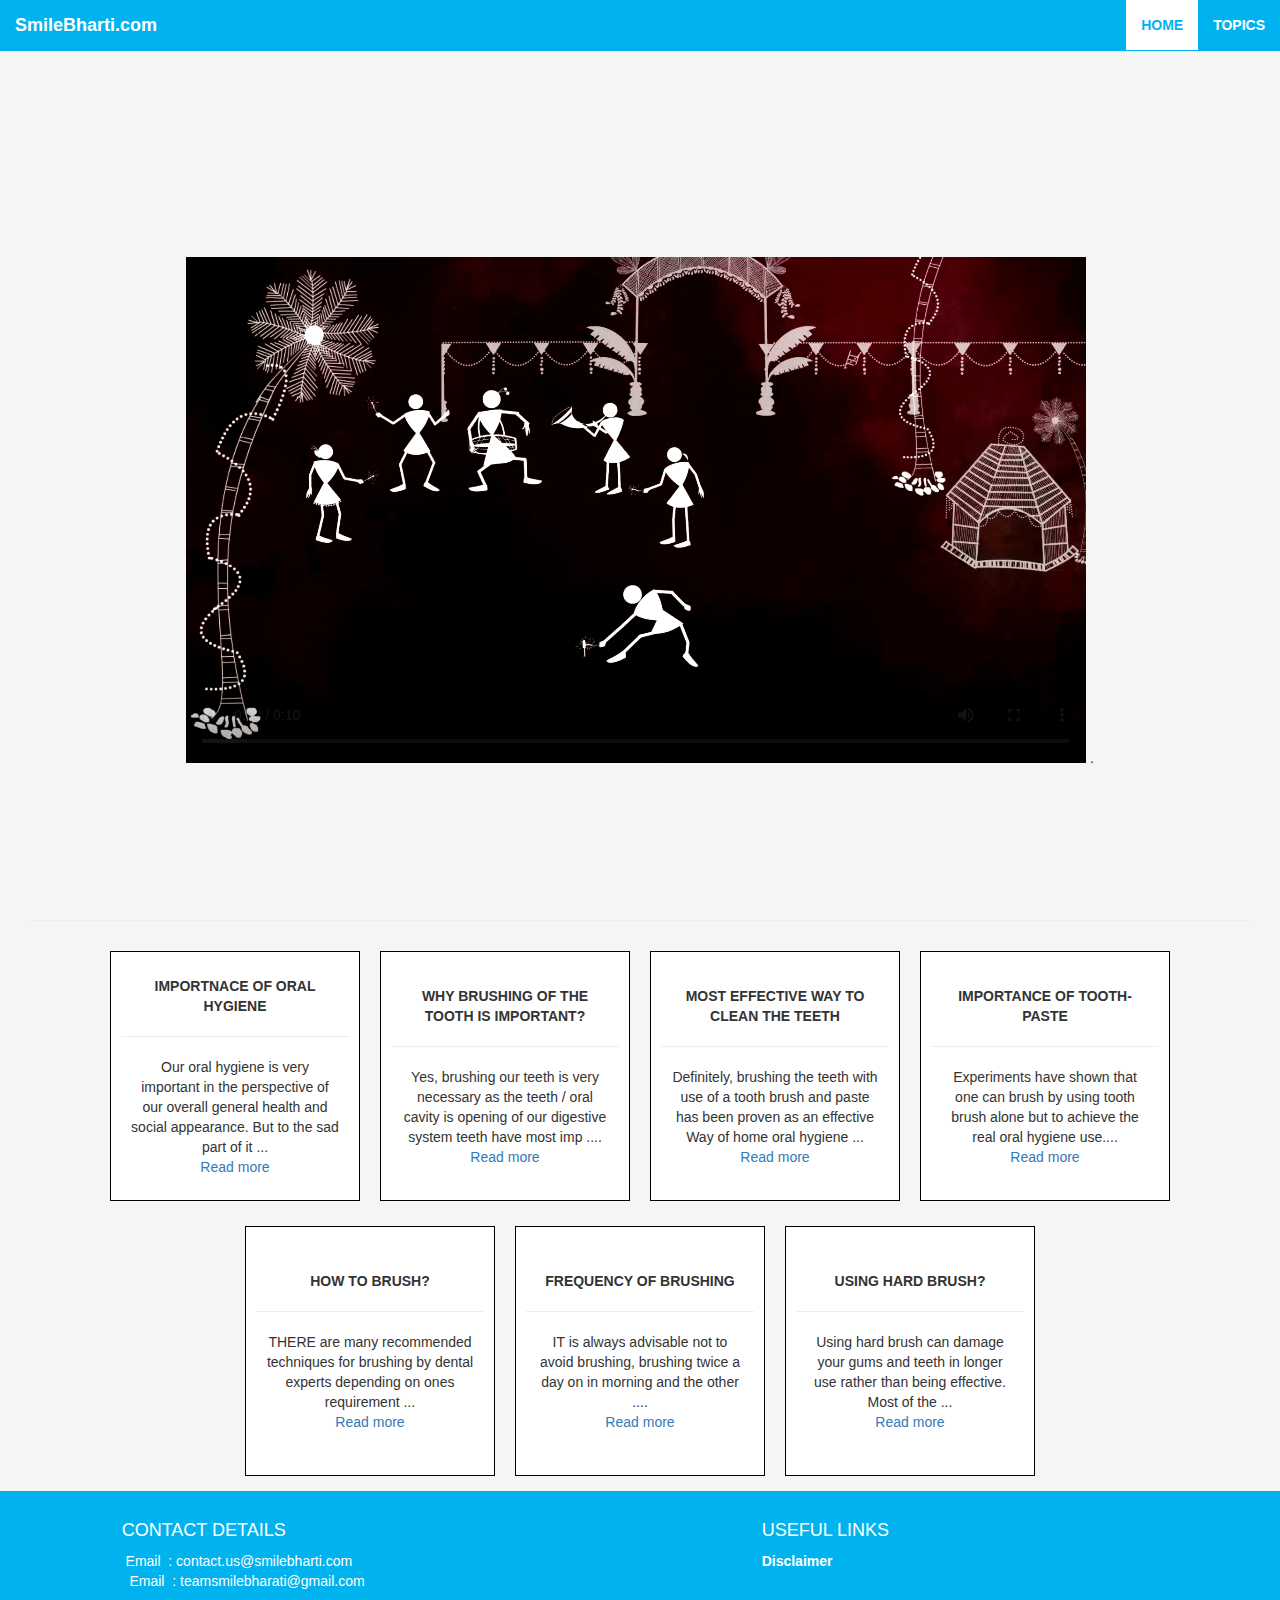
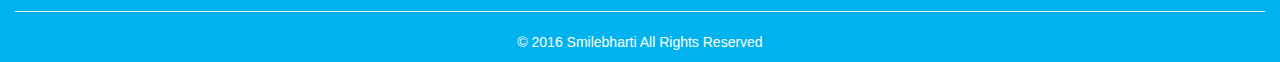
<file: index.html>
<!doctype html> <html> <head> <meta charset="utf-8"> <title>SmileBharti</title> <meta name="description" content=""> <meta content="width=device-width,initial-scale=1,maximum-scale=1,user-scalable=0" name="viewport"> <!-- Place favicon.ico and apple-touch-icon.png in the root directory --> <link rel="stylesheet" href="styles/vendor.5d372a3b.css"> <link rel="stylesheet" href="styles/main.becc86b9.css"> </head> <body ng-app="dentalApp"> <!--<body data-spy="scroll" data-target=".navbar" data-offset="50">--> <div ui-view=""></div> </body> <script src="scripts/vendor.5014d3a9.js"></script> <script src="scripts/scripts.0dc9e483.js"></script>  </html>
</file>
<file: styles/main.becc86b9.css>
@charset "UTF-8";/*!
 * Bootstrap v3.3.7 (http://getbootstrap.com)
 * Copyright 2011-2016 Twitter, Inc.
 * Licensed under MIT (https://github.com/twbs/bootstrap/blob/master/LICENSE)
 *//*! normalize.css v3.0.3 | MIT License | github.com/necolas/normalize.css */.label,sub,sup{vertical-align:baseline}hr,img{border:0}body,figure{margin:0}.btn-group>.btn-group,.btn-toolbar .btn,.btn-toolbar .btn-group,.btn-toolbar .input-group,.col-xs-1,.col-xs-10,.col-xs-11,.col-xs-12,.col-xs-2,.col-xs-3,.col-xs-4,.col-xs-5,.col-xs-6,.col-xs-7,.col-xs-8,.col-xs-9,.dropdown-menu{float:left}.img-responsive,.img-thumbnail,.table,label{max-width:100%}.navbar-fixed-bottom .navbar-collapse,.navbar-fixed-top .navbar-collapse,.pre-scrollable{max-height:340px}html{font-family:sans-serif;-ms-text-size-adjust:100%;-webkit-text-size-adjust:100%}article,aside,details,figcaption,figure,footer,header,hgroup,main,menu,nav,section,summary{display:block}audio,canvas,progress,video{display:inline-block;vertical-align:baseline}audio:not([controls]){display:none;height:0}[hidden],template{display:none}a{background-color:transparent}a:active,a:hover{outline:0}b,optgroup,strong{font-weight:700}dfn{font-style:italic}h1{margin:.67em 0}mark{background:#ff0;color:#000}sub,sup{font-size:75%;line-height:0;position:relative}sup{top:-.5em}sub{bottom:-.25em}img{vertical-align:middle}svg:not(:root){overflow:hidden}hr{box-sizing:content-box;height:0}pre,textarea{overflow:auto}code,kbd,pre,samp{font-size:1em}button,input,optgroup,select,textarea{color:inherit;font:inherit;margin:0}.glyphicon,address{font-style:normal}button{overflow:visible}button,select{text-transform:none}button,html input[type=button],input[type=reset],input[type=submit]{-webkit-appearance:button;cursor:pointer}button[disabled],html input[disabled]{cursor:default}button::-moz-focus-inner,input::-moz-focus-inner{border:0;padding:0}input[type=checkbox],input[type=radio]{box-sizing:border-box;padding:0}input[type=number]::-webkit-inner-spin-button,input[type=number]::-webkit-outer-spin-button{height:auto}input[type=search]::-webkit-search-cancel-button,input[type=search]::-webkit-search-decoration{-webkit-appearance:none}table{border-collapse:collapse;border-spacing:0}td,th{padding:0}/*! Source: https://github.com/h5bp/html5-boilerplate/blob/master/src/css/main.css */@media print{blockquote,img,pre,tr{page-break-inside:avoid}*,:after,:before{background:0 0!important;color:#000!important;box-shadow:none!important;text-shadow:none!important}a,a:visited{text-decoration:underline}a[href]:after{content:" (" attr(href) ")"}abbr[title]:after{content:" (" attr(title) ")"}a[href^="#"]:after,a[href^="javascript:"]:after{content:""}blockquote,pre{border:1px solid #999}thead{display:table-header-group}img{max-width:100%!important}h2,h3,p{orphans:3;widows:3}h2,h3{page-break-after:avoid}.navbar{display:none}.btn>.caret,.dropup>.btn>.caret{border-top-color:#000!important}.label{border:1px solid #000}.table{border-collapse:collapse!important}.table td,.table th{background-color:#fff!important}.table-bordered td,.table-bordered th{border:1px solid #ddd!important}}.btn,.btn-danger.active,.btn-danger:active,.btn-default.active,.btn-default:active,.btn-info.active,.btn-info:active,.btn-primary.active,.btn-primary:active,.btn-warning.active,.btn-warning:active,.btn.active,.btn:active,.dropdown-menu>.disabled>a:focus,.dropdown-menu>.disabled>a:hover,.form-control,.navbar-toggle,.open>.btn-danger.dropdown-toggle,.open>.btn-default.dropdown-toggle,.open>.btn-info.dropdown-toggle,.open>.btn-primary.dropdown-toggle,.open>.btn-warning.dropdown-toggle{background-image:none}.img-thumbnail,body{background-color:#fff}@font-face{font-family:'Glyphicons Halflings';src:url(../bower_components/bootstrap-sass-official/assets/fonts/bootstrap/glyphicons-halflings-regular.eot);src:url(../bower_components/bootstrap-sass-official/assets/fonts/bootstrap/glyphicons-halflings-regular.eot?#iefix) format("embedded-opentype"),url(../bower_components/bootstrap-sass-official/assets/fonts/bootstrap/glyphicons-halflings-regular.woff2) format("woff2"),url(../bower_components/bootstrap-sass-official/assets/fonts/bootstrap/glyphicons-halflings-regular.woff) format("woff"),url(../bower_components/bootstrap-sass-official/assets/fonts/bootstrap/glyphicons-halflings-regular.ttf) format("truetype"),url(../bower_components/bootstrap-sass-official/assets/fonts/bootstrap/glyphicons-halflings-regular.svg#glyphicons_halflingsregular) format("svg")}.glyphicon{position:relative;top:1px;display:inline-block;font-family:'Glyphicons Halflings';font-weight:400;line-height:1;-webkit-font-smoothing:antialiased;-moz-osx-font-smoothing:grayscale}.glyphicon-asterisk:before{content:"\002a"}.glyphicon-plus:before{content:"\002b"}.glyphicon-eur:before,.glyphicon-euro:before{content:"\20ac"}.glyphicon-minus:before{content:"\2212"}.glyphicon-cloud:before{content:"\2601"}.glyphicon-envelope:before{content:"\2709"}.glyphicon-pencil:before{content:"\270f"}.glyphicon-glass:before{content:"\e001"}.glyphicon-music:before{content:"\e002"}.glyphicon-search:before{content:"\e003"}.glyphicon-heart:before{content:"\e005"}.glyphicon-star:before{content:"\e006"}.glyphicon-star-empty:before{content:"\e007"}.glyphicon-user:before{content:"\e008"}.glyphicon-film:before{content:"\e009"}.glyphicon-th-large:before{content:"\e010"}.glyphicon-th:before{content:"\e011"}.glyphicon-th-list:before{content:"\e012"}.glyphicon-ok:before{content:"\e013"}.glyphicon-remove:before{content:"\e014"}.glyphicon-zoom-in:before{content:"\e015"}.glyphicon-zoom-out:before{content:"\e016"}.glyphicon-off:before{content:"\e017"}.glyphicon-signal:before{content:"\e018"}.glyphicon-cog:before{content:"\e019"}.glyphicon-trash:before{content:"\e020"}.glyphicon-home:before{content:"\e021"}.glyphicon-file:before{content:"\e022"}.glyphicon-time:before{content:"\e023"}.glyphicon-road:before{content:"\e024"}.glyphicon-download-alt:before{content:"\e025"}.glyphicon-download:before{content:"\e026"}.glyphicon-upload:before{content:"\e027"}.glyphicon-inbox:before{content:"\e028"}.glyphicon-play-circle:before{content:"\e029"}.glyphicon-repeat:before{content:"\e030"}.glyphicon-refresh:before{content:"\e031"}.glyphicon-list-alt:before{content:"\e032"}.glyphicon-lock:before{content:"\e033"}.glyphicon-flag:before{content:"\e034"}.glyphicon-headphones:before{content:"\e035"}.glyphicon-volume-off:before{content:"\e036"}.glyphicon-volume-down:before{content:"\e037"}.glyphicon-volume-up:before{content:"\e038"}.glyphicon-qrcode:before{content:"\e039"}.glyphicon-barcode:before{content:"\e040"}.glyphicon-tag:before{content:"\e041"}.glyphicon-tags:before{content:"\e042"}.glyphicon-book:before{content:"\e043"}.glyphicon-bookmark:before{content:"\e044"}.glyphicon-print:before{content:"\e045"}.glyphicon-camera:before{content:"\e046"}.glyphicon-font:before{content:"\e047"}.glyphicon-bold:before{content:"\e048"}.glyphicon-italic:before{content:"\e049"}.glyphicon-text-height:before{content:"\e050"}.glyphicon-text-width:before{content:"\e051"}.glyphicon-align-left:before{content:"\e052"}.glyphicon-align-center:before{content:"\e053"}.glyphicon-align-right:before{content:"\e054"}.glyphicon-align-justify:before{content:"\e055"}.glyphicon-list:before{content:"\e056"}.glyphicon-indent-left:before{content:"\e057"}.glyphicon-indent-right:before{content:"\e058"}.glyphicon-facetime-video:before{content:"\e059"}.glyphicon-picture:before{content:"\e060"}.glyphicon-map-marker:before{content:"\e062"}.glyphicon-adjust:before{content:"\e063"}.glyphicon-tint:before{content:"\e064"}.glyphicon-edit:before{content:"\e065"}.glyphicon-share:before{content:"\e066"}.glyphicon-check:before{content:"\e067"}.glyphicon-move:before{content:"\e068"}.glyphicon-step-backward:before{content:"\e069"}.glyphicon-fast-backward:before{content:"\e070"}.glyphicon-backward:before{content:"\e071"}.glyphicon-play:before{content:"\e072"}.glyphicon-pause:before{content:"\e073"}.glyphicon-stop:before{content:"\e074"}.glyphicon-forward:before{content:"\e075"}.glyphicon-fast-forward:before{content:"\e076"}.glyphicon-step-forward:before{content:"\e077"}.glyphicon-eject:before{content:"\e078"}.glyphicon-chevron-left:before{content:"\e079"}.glyphicon-chevron-right:before{content:"\e080"}.glyphicon-plus-sign:before{content:"\e081"}.glyphicon-minus-sign:before{content:"\e082"}.glyphicon-remove-sign:before{content:"\e083"}.glyphicon-ok-sign:before{content:"\e084"}.glyphicon-question-sign:before{content:"\e085"}.glyphicon-info-sign:before{content:"\e086"}.glyphicon-screenshot:before{content:"\e087"}.glyphicon-remove-circle:before{content:"\e088"}.glyphicon-ok-circle:before{content:"\e089"}.glyphicon-ban-circle:before{content:"\e090"}.glyphicon-arrow-left:before{content:"\e091"}.glyphicon-arrow-right:before{content:"\e092"}.glyphicon-arrow-up:before{content:"\e093"}.glyphicon-arrow-down:before{content:"\e094"}.glyphicon-share-alt:before{content:"\e095"}.glyphicon-resize-full:before{content:"\e096"}.glyphicon-resize-small:before{content:"\e097"}.glyphicon-exclamation-sign:before{content:"\e101"}.glyphicon-gift:before{content:"\e102"}.glyphicon-leaf:before{content:"\e103"}.glyphicon-fire:before{content:"\e104"}.glyphicon-eye-open:before{content:"\e105"}.glyphicon-eye-close:before{content:"\e106"}.glyphicon-warning-sign:before{content:"\e107"}.glyphicon-plane:before{content:"\e108"}.glyphicon-calendar:before{content:"\e109"}.glyphicon-random:before{content:"\e110"}.glyphicon-comment:before{content:"\e111"}.glyphicon-magnet:before{content:"\e112"}.glyphicon-chevron-up:before{content:"\e113"}.glyphicon-chevron-down:before{content:"\e114"}.glyphicon-retweet:before{content:"\e115"}.glyphicon-shopping-cart:before{content:"\e116"}.glyphicon-folder-close:before{content:"\e117"}.glyphicon-folder-open:before{content:"\e118"}.glyphicon-resize-vertical:before{content:"\e119"}.glyphicon-resize-horizontal:before{content:"\e120"}.glyphicon-hdd:before{content:"\e121"}.glyphicon-bullhorn:before{content:"\e122"}.glyphicon-bell:before{content:"\e123"}.glyphicon-certificate:before{content:"\e124"}.glyphicon-thumbs-up:before{content:"\e125"}.glyphicon-thumbs-down:before{content:"\e126"}.glyphicon-hand-right:before{content:"\e127"}.glyphicon-hand-left:before{content:"\e128"}.glyphicon-hand-up:before{content:"\e129"}.glyphicon-hand-down:before{content:"\e130"}.glyphicon-circle-arrow-right:before{content:"\e131"}.glyphicon-circle-arrow-left:before{content:"\e132"}.glyphicon-circle-arrow-up:before{content:"\e133"}.glyphicon-circle-arrow-down:before{content:"\e134"}.glyphicon-globe:before{content:"\e135"}.glyphicon-wrench:before{content:"\e136"}.glyphicon-tasks:before{content:"\e137"}.glyphicon-filter:before{content:"\e138"}.glyphicon-briefcase:before{content:"\e139"}.glyphicon-fullscreen:before{content:"\e140"}.glyphicon-dashboard:before{content:"\e141"}.glyphicon-paperclip:before{content:"\e142"}.glyphicon-heart-empty:before{content:"\e143"}.glyphicon-link:before{content:"\e144"}.glyphicon-phone:before{content:"\e145"}.glyphicon-pushpin:before{content:"\e146"}.glyphicon-usd:before{content:"\e148"}.glyphicon-gbp:before{content:"\e149"}.glyphicon-sort:before{content:"\e150"}.glyphicon-sort-by-alphabet:before{content:"\e151"}.glyphicon-sort-by-alphabet-alt:before{content:"\e152"}.glyphicon-sort-by-order:before{content:"\e153"}.glyphicon-sort-by-order-alt:before{content:"\e154"}.glyphicon-sort-by-attributes:before{content:"\e155"}.glyphicon-sort-by-attributes-alt:before{content:"\e156"}.glyphicon-unchecked:before{content:"\e157"}.glyphicon-expand:before{content:"\e158"}.glyphicon-collapse-down:before{content:"\e159"}.glyphicon-collapse-up:before{content:"\e160"}.glyphicon-log-in:before{content:"\e161"}.glyphicon-flash:before{content:"\e162"}.glyphicon-log-out:before{content:"\e163"}.glyphicon-new-window:before{content:"\e164"}.glyphicon-record:before{content:"\e165"}.glyphicon-save:before{content:"\e166"}.glyphicon-open:before{content:"\e167"}.glyphicon-saved:before{content:"\e168"}.glyphicon-import:before{content:"\e169"}.glyphicon-export:before{content:"\e170"}.glyphicon-send:before{content:"\e171"}.glyphicon-floppy-disk:before{content:"\e172"}.glyphicon-floppy-saved:before{content:"\e173"}.glyphicon-floppy-remove:before{content:"\e174"}.glyphicon-floppy-save:before{content:"\e175"}.glyphicon-floppy-open:before{content:"\e176"}.glyphicon-credit-card:before{content:"\e177"}.glyphicon-transfer:before{content:"\e178"}.glyphicon-cutlery:before{content:"\e179"}.glyphicon-header:before{content:"\e180"}.glyphicon-compressed:before{content:"\e181"}.glyphicon-earphone:before{content:"\e182"}.glyphicon-phone-alt:before{content:"\e183"}.glyphicon-tower:before{content:"\e184"}.glyphicon-stats:before{content:"\e185"}.glyphicon-sd-video:before{content:"\e186"}.glyphicon-hd-video:before{content:"\e187"}.glyphicon-subtitles:before{content:"\e188"}.glyphicon-sound-stereo:before{content:"\e189"}.glyphicon-sound-dolby:before{content:"\e190"}.glyphicon-sound-5-1:before{content:"\e191"}.glyphicon-sound-6-1:before{content:"\e192"}.glyphicon-sound-7-1:before{content:"\e193"}.glyphicon-copyright-mark:before{content:"\e194"}.glyphicon-registration-mark:before{content:"\e195"}.glyphicon-cloud-download:before{content:"\e197"}.glyphicon-cloud-upload:before{content:"\e198"}.glyphicon-tree-conifer:before{content:"\e199"}.glyphicon-tree-deciduous:before{content:"\e200"}.glyphicon-cd:before{content:"\e201"}.glyphicon-save-file:before{content:"\e202"}.glyphicon-open-file:before{content:"\e203"}.glyphicon-level-up:before{content:"\e204"}.glyphicon-copy:before{content:"\e205"}.glyphicon-paste:before{content:"\e206"}.glyphicon-alert:before{content:"\e209"}.glyphicon-equalizer:before{content:"\e210"}.glyphicon-king:before{content:"\e211"}.glyphicon-queen:before{content:"\e212"}.glyphicon-pawn:before{content:"\e213"}.glyphicon-bishop:before{content:"\e214"}.glyphicon-knight:before{content:"\e215"}.glyphicon-baby-formula:before{content:"\e216"}.glyphicon-tent:before{content:"\26fa"}.glyphicon-blackboard:before{content:"\e218"}.glyphicon-bed:before{content:"\e219"}.glyphicon-apple:before{content:"\f8ff"}.glyphicon-erase:before{content:"\e221"}.glyphicon-hourglass:before{content:"\231b"}.glyphicon-lamp:before{content:"\e223"}.glyphicon-duplicate:before{content:"\e224"}.glyphicon-piggy-bank:before{content:"\e225"}.glyphicon-scissors:before{content:"\e226"}.glyphicon-bitcoin:before,.glyphicon-btc:before,.glyphicon-xbt:before{content:"\e227"}.glyphicon-jpy:before,.glyphicon-yen:before{content:"\00a5"}.glyphicon-rub:before,.glyphicon-ruble:before{content:"\20bd"}.glyphicon-scale:before{content:"\e230"}.glyphicon-ice-lolly:before{content:"\e231"}.glyphicon-ice-lolly-tasted:before{content:"\e232"}.glyphicon-education:before{content:"\e233"}.glyphicon-option-horizontal:before{content:"\e234"}.glyphicon-option-vertical:before{content:"\e235"}.glyphicon-menu-hamburger:before{content:"\e236"}.glyphicon-modal-window:before{content:"\e237"}.glyphicon-oil:before{content:"\e238"}.glyphicon-grain:before{content:"\e239"}.glyphicon-sunglasses:before{content:"\e240"}.glyphicon-text-size:before{content:"\e241"}.glyphicon-text-color:before{content:"\e242"}.glyphicon-text-background:before{content:"\e243"}.glyphicon-object-align-top:before{content:"\e244"}.glyphicon-object-align-bottom:before{content:"\e245"}.glyphicon-object-align-horizontal:before{content:"\e246"}.glyphicon-object-align-left:before{content:"\e247"}.glyphicon-object-align-vertical:before{content:"\e248"}.glyphicon-object-align-right:before{content:"\e249"}.glyphicon-triangle-right:before{content:"\e250"}.glyphicon-triangle-left:before{content:"\e251"}.glyphicon-triangle-bottom:before{content:"\e252"}.glyphicon-triangle-top:before{content:"\e253"}.glyphicon-console:before{content:"\e254"}.glyphicon-superscript:before{content:"\e255"}.glyphicon-subscript:before{content:"\e256"}.glyphicon-menu-left:before{content:"\e257"}.glyphicon-menu-right:before{content:"\e258"}.glyphicon-menu-down:before{content:"\e259"}.glyphicon-menu-up:before{content:"\e260"}*,:after,:before{box-sizing:border-box}html{font-size:10px;-webkit-tap-highlight-color:transparent}body{font-family:"Helvetica Neue",Helvetica,Arial,sans-serif;font-size:14px;line-height:1.428571429;color:#333}button,input,select,textarea{font-family:inherit;font-size:inherit;line-height:inherit}a{color:#337ab7;text-decoration:none}a:focus,a:hover{color:#23527c;text-decoration:underline}a:focus{outline:-webkit-focus-ring-color auto 5px;outline-offset:-2px}.img-responsive{display:block;height:auto}.img-rounded{border-radius:6px}.img-thumbnail{padding:4px;line-height:1.428571429;border:1px solid #ddd;border-radius:4px;transition:all .2s ease-in-out;display:inline-block;height:auto}.img-circle{border-radius:50%}hr{margin-top:20px;margin-bottom:20px;border-top:1px solid #eee}.sr-only{position:absolute;width:1px;height:1px;margin:-1px;padding:0;overflow:hidden;clip:rect(0,0,0,0);border:0}.sr-only-focusable:active,.sr-only-focusable:focus{position:static;width:auto;height:auto;margin:0;overflow:visible;clip:auto}[role=button]{cursor:pointer}.h1,.h2,.h3,.h4,.h5,.h6,h1,h2,h3,h4,h5,h6{font-family:inherit;font-weight:500;line-height:1.1;color:inherit}.h1 .small,.h1 small,.h2 .small,.h2 small,.h3 .small,.h3 small,.h4 .small,.h4 small,.h5 .small,.h5 small,.h6 .small,.h6 small,h1 .small,h1 small,h2 .small,h2 small,h3 .small,h3 small,h4 .small,h4 small,h5 .small,h5 small,h6 .small,h6 small{font-weight:400;line-height:1;color:#777}.h1,.h2,.h3,h1,h2,h3{margin-top:20px;margin-bottom:10px}.h1 .small,.h1 small,.h2 .small,.h2 small,.h3 .small,.h3 small,h1 .small,h1 small,h2 .small,h2 small,h3 .small,h3 small{font-size:65%}.h4,.h5,.h6,h4,h5,h6{margin-top:10px;margin-bottom:10px}.h4 .small,.h4 small,.h5 .small,.h5 small,.h6 .small,.h6 small,h4 .small,h4 small,h5 .small,h5 small,h6 .small,h6 small{font-size:75%}.h1,h1{font-size:36px}.h2,h2{font-size:30px}.h3,h3{font-size:24px}.h4,h4{font-size:18px}.h5,h5{font-size:14px}.h6,h6{font-size:12px}p{margin:0 0 10px}.lead{margin-bottom:20px;font-size:16px;font-weight:300;line-height:1.4}dt,kbd kbd,label{font-weight:700}address,blockquote .small,blockquote footer,blockquote small,dd,dt,pre{line-height:1.428571429}@media (min-width:768px){.lead{font-size:21px}}.small,small{font-size:85%}.mark,mark{background-color:#fcf8e3;padding:.2em}.list-inline,.list-unstyled{padding-left:0;list-style:none}.text-left{text-align:left}.text-right{text-align:right}.text-center{text-align:center}.text-justify{text-align:justify}.text-nowrap{white-space:nowrap}.text-lowercase{text-transform:lowercase}.initialism,.text-uppercase{text-transform:uppercase}.text-capitalize{text-transform:capitalize}.text-muted{color:#777}.text-primary{color:#337ab7}a.text-primary:focus,a.text-primary:hover{color:#286090}.text-success{color:#3c763d}a.text-success:focus,a.text-success:hover{color:#2b542c}.text-info{color:#31708f}a.text-info:focus,a.text-info:hover{color:#245269}.text-warning{color:#8a6d3b}a.text-warning:focus,a.text-warning:hover{color:#66512c}.text-danger{color:#a94442}a.text-danger:focus,a.text-danger:hover{color:#843534}.bg-primary{color:#fff;background-color:#337ab7}a.bg-primary:focus,a.bg-primary:hover{background-color:#286090}.bg-success{background-color:#dff0d8}a.bg-success:focus,a.bg-success:hover{background-color:#c1e2b3}.bg-info{background-color:#d9edf7}a.bg-info:focus,a.bg-info:hover{background-color:#afd9ee}.bg-warning{background-color:#fcf8e3}a.bg-warning:focus,a.bg-warning:hover{background-color:#f7ecb5}.bg-danger{background-color:#f2dede}a.bg-danger:focus,a.bg-danger:hover{background-color:#e4b9b9}pre code,table{background-color:transparent}.page-header{padding-bottom:9px;margin:40px 0 20px;border-bottom:1px solid #eee}dl,ol,ul{margin-top:0}blockquote ol:last-child,blockquote p:last-child,blockquote ul:last-child,ol ol,ol ul,ul ol,ul ul{margin-bottom:0}address,dl{margin-bottom:20px}ol,ul{margin-bottom:10px}.list-inline{margin-left:-5px}.list-inline>li{display:inline-block;padding-left:5px;padding-right:5px}dd{margin-left:0}.dl-horizontal dd:after,.dl-horizontal dd:before{content:" ";display:table}.dl-horizontal dd:after{clear:both}@media (min-width:768px){.dl-horizontal dt{float:left;width:160px;clear:left;text-align:right;overflow:hidden;text-overflow:ellipsis;white-space:nowrap}.dl-horizontal dd{margin-left:180px}.container{width:750px}}.btn-group-vertical>.btn-group:after,.btn-toolbar:after,.clearfix:after,.container-fluid:after,.container:after,.dropdown-menu>li>a,.form-horizontal .form-group:after,.modal-footer:after,.modal-header:after,.navbar-collapse:after,.navbar-header:after,.navbar:after,.pager:after,.panel-body:after,.row:after{clear:both}abbr[data-original-title],abbr[title]{cursor:help;border-bottom:1px dotted #777}.initialism{font-size:90%}blockquote{padding:10px 20px;margin:0 0 20px;font-size:17.5px;border-left:5px solid #eee}blockquote .small,blockquote footer,blockquote small{display:block;font-size:80%;color:#777}legend,pre{color:#333}blockquote .small:before,blockquote footer:before,blockquote small:before{content:'\2014 \00A0'}.blockquote-reverse,blockquote.pull-right{padding-right:15px;padding-left:0;border-right:5px solid #eee;border-left:0;text-align:right}code,kbd{padding:2px 4px;font-size:90%}caption,th{text-align:left}.blockquote-reverse .small:before,.blockquote-reverse footer:before,.blockquote-reverse small:before,blockquote.pull-right .small:before,blockquote.pull-right footer:before,blockquote.pull-right small:before{content:''}.blockquote-reverse .small:after,.blockquote-reverse footer:after,.blockquote-reverse small:after,blockquote.pull-right .small:after,blockquote.pull-right footer:after,blockquote.pull-right small:after{content:'\00A0 \2014'}code,kbd,pre,samp{font-family:Menlo,Monaco,Consolas,"Courier New",monospace}code{color:#c7254e;background-color:#f9f2f4;border-radius:4px}kbd{color:#fff;background-color:#333;border-radius:3px;box-shadow:inset 0 -1px 0 rgba(0,0,0,.25)}kbd kbd{padding:0;font-size:100%;box-shadow:none}pre{display:block;padding:9.5px;margin:0 0 10px;font-size:13px;word-break:break-all;word-wrap:break-word;background-color:#f5f5f5;border:1px solid #ccc;border-radius:4px}.container-fluid:after,.container-fluid:before,.container:after,.container:before,.row:after,.row:before{display:table;content:" "}.container,.container-fluid{margin-right:auto;margin-left:auto}pre code{padding:0;font-size:inherit;color:inherit;white-space:pre-wrap;border-radius:0}.container,.container-fluid{padding-left:15px;padding-right:15px}.pre-scrollable{overflow-y:scroll}@media (min-width:992px){.container{width:970px}}@media (min-width:1200px){.container{width:1170px}}.row{margin-left:-15px;margin-right:-15px}.col-lg-1,.col-lg-10,.col-lg-11,.col-lg-12,.col-lg-2,.col-lg-3,.col-lg-4,.col-lg-5,.col-lg-6,.col-lg-7,.col-lg-8,.col-lg-9,.col-md-1,.col-md-10,.col-md-11,.col-md-12,.col-md-2,.col-md-3,.col-md-4,.col-md-5,.col-md-6,.col-md-7,.col-md-8,.col-md-9,.col-sm-1,.col-sm-10,.col-sm-11,.col-sm-12,.col-sm-2,.col-sm-3,.col-sm-4,.col-sm-5,.col-sm-6,.col-sm-7,.col-sm-8,.col-sm-9,.col-xs-1,.col-xs-10,.col-xs-11,.col-xs-12,.col-xs-2,.col-xs-3,.col-xs-4,.col-xs-5,.col-xs-6,.col-xs-7,.col-xs-8,.col-xs-9{position:relative;min-height:1px;padding-left:15px;padding-right:15px}.col-xs-1{width:8.3333333333%}.col-xs-2{width:16.6666666667%}.col-xs-3{width:25%}.col-xs-4{width:33.3333333333%}.col-xs-5{width:41.6666666667%}.col-xs-6{width:50%}.col-xs-7{width:58.3333333333%}.col-xs-8{width:66.6666666667%}.col-xs-9{width:75%}.col-xs-10{width:83.3333333333%}.col-xs-11{width:91.6666666667%}.col-xs-12{width:100%}.col-xs-pull-0{right:auto}.col-xs-pull-1{right:8.3333333333%}.col-xs-pull-2{right:16.6666666667%}.col-xs-pull-3{right:25%}.col-xs-pull-4{right:33.3333333333%}.col-xs-pull-5{right:41.6666666667%}.col-xs-pull-6{right:50%}.col-xs-pull-7{right:58.3333333333%}.col-xs-pull-8{right:66.6666666667%}.col-xs-pull-9{right:75%}.col-xs-pull-10{right:83.3333333333%}.col-xs-pull-11{right:91.6666666667%}.col-xs-pull-12{right:100%}.col-xs-push-0{left:auto}.col-xs-push-1{left:8.3333333333%}.col-xs-push-2{left:16.6666666667%}.col-xs-push-3{left:25%}.col-xs-push-4{left:33.3333333333%}.col-xs-push-5{left:41.6666666667%}.col-xs-push-6{left:50%}.col-xs-push-7{left:58.3333333333%}.col-xs-push-8{left:66.6666666667%}.col-xs-push-9{left:75%}.col-xs-push-10{left:83.3333333333%}.col-xs-push-11{left:91.6666666667%}.col-xs-push-12{left:100%}.col-xs-offset-0{margin-left:0}.col-xs-offset-1{margin-left:8.3333333333%}.col-xs-offset-2{margin-left:16.6666666667%}.col-xs-offset-3{margin-left:25%}.col-xs-offset-4{margin-left:33.3333333333%}.col-xs-offset-5{margin-left:41.6666666667%}.col-xs-offset-6{margin-left:50%}.col-xs-offset-7{margin-left:58.3333333333%}.col-xs-offset-8{margin-left:66.6666666667%}.col-xs-offset-9{margin-left:75%}.col-xs-offset-10{margin-left:83.3333333333%}.col-xs-offset-11{margin-left:91.6666666667%}.col-xs-offset-12{margin-left:100%}@media (min-width:768px){.col-sm-1,.col-sm-10,.col-sm-11,.col-sm-12,.col-sm-2,.col-sm-3,.col-sm-4,.col-sm-5,.col-sm-6,.col-sm-7,.col-sm-8,.col-sm-9{float:left}.col-sm-1{width:8.3333333333%}.col-sm-2{width:16.6666666667%}.col-sm-3{width:25%}.col-sm-4{width:33.3333333333%}.col-sm-5{width:41.6666666667%}.col-sm-6{width:50%}.col-sm-7{width:58.3333333333%}.col-sm-8{width:66.6666666667%}.col-sm-9{width:75%}.col-sm-10{width:83.3333333333%}.col-sm-11{width:91.6666666667%}.col-sm-12{width:100%}.col-sm-pull-0{right:auto}.col-sm-pull-1{right:8.3333333333%}.col-sm-pull-2{right:16.6666666667%}.col-sm-pull-3{right:25%}.col-sm-pull-4{right:33.3333333333%}.col-sm-pull-5{right:41.6666666667%}.col-sm-pull-6{right:50%}.col-sm-pull-7{right:58.3333333333%}.col-sm-pull-8{right:66.6666666667%}.col-sm-pull-9{right:75%}.col-sm-pull-10{right:83.3333333333%}.col-sm-pull-11{right:91.6666666667%}.col-sm-pull-12{right:100%}.col-sm-push-0{left:auto}.col-sm-push-1{left:8.3333333333%}.col-sm-push-2{left:16.6666666667%}.col-sm-push-3{left:25%}.col-sm-push-4{left:33.3333333333%}.col-sm-push-5{left:41.6666666667%}.col-sm-push-6{left:50%}.col-sm-push-7{left:58.3333333333%}.col-sm-push-8{left:66.6666666667%}.col-sm-push-9{left:75%}.col-sm-push-10{left:83.3333333333%}.col-sm-push-11{left:91.6666666667%}.col-sm-push-12{left:100%}.col-sm-offset-0{margin-left:0}.col-sm-offset-1{margin-left:8.3333333333%}.col-sm-offset-2{margin-left:16.6666666667%}.col-sm-offset-3{margin-left:25%}.col-sm-offset-4{margin-left:33.3333333333%}.col-sm-offset-5{margin-left:41.6666666667%}.col-sm-offset-6{margin-left:50%}.col-sm-offset-7{margin-left:58.3333333333%}.col-sm-offset-8{margin-left:66.6666666667%}.col-sm-offset-9{margin-left:75%}.col-sm-offset-10{margin-left:83.3333333333%}.col-sm-offset-11{margin-left:91.6666666667%}.col-sm-offset-12{margin-left:100%}}@media (min-width:992px){.col-md-1,.col-md-10,.col-md-11,.col-md-12,.col-md-2,.col-md-3,.col-md-4,.col-md-5,.col-md-6,.col-md-7,.col-md-8,.col-md-9{float:left}.col-md-1{width:8.3333333333%}.col-md-2{width:16.6666666667%}.col-md-3{width:25%}.col-md-4{width:33.3333333333%}.col-md-5{width:41.6666666667%}.col-md-6{width:50%}.col-md-7{width:58.3333333333%}.col-md-8{width:66.6666666667%}.col-md-9{width:75%}.col-md-10{width:83.3333333333%}.col-md-11{width:91.6666666667%}.col-md-12{width:100%}.col-md-pull-0{right:auto}.col-md-pull-1{right:8.3333333333%}.col-md-pull-2{right:16.6666666667%}.col-md-pull-3{right:25%}.col-md-pull-4{right:33.3333333333%}.col-md-pull-5{right:41.6666666667%}.col-md-pull-6{right:50%}.col-md-pull-7{right:58.3333333333%}.col-md-pull-8{right:66.6666666667%}.col-md-pull-9{right:75%}.col-md-pull-10{right:83.3333333333%}.col-md-pull-11{right:91.6666666667%}.col-md-pull-12{right:100%}.col-md-push-0{left:auto}.col-md-push-1{left:8.3333333333%}.col-md-push-2{left:16.6666666667%}.col-md-push-3{left:25%}.col-md-push-4{left:33.3333333333%}.col-md-push-5{left:41.6666666667%}.col-md-push-6{left:50%}.col-md-push-7{left:58.3333333333%}.col-md-push-8{left:66.6666666667%}.col-md-push-9{left:75%}.col-md-push-10{left:83.3333333333%}.col-md-push-11{left:91.6666666667%}.col-md-push-12{left:100%}.col-md-offset-0{margin-left:0}.col-md-offset-1{margin-left:8.3333333333%}.col-md-offset-2{margin-left:16.6666666667%}.col-md-offset-3{margin-left:25%}.col-md-offset-4{margin-left:33.3333333333%}.col-md-offset-5{margin-left:41.6666666667%}.col-md-offset-6{margin-left:50%}.col-md-offset-7{margin-left:58.3333333333%}.col-md-offset-8{margin-left:66.6666666667%}.col-md-offset-9{margin-left:75%}.col-md-offset-10{margin-left:83.3333333333%}.col-md-offset-11{margin-left:91.6666666667%}.col-md-offset-12{margin-left:100%}}@media (min-width:1200px){.col-lg-1,.col-lg-10,.col-lg-11,.col-lg-12,.col-lg-2,.col-lg-3,.col-lg-4,.col-lg-5,.col-lg-6,.col-lg-7,.col-lg-8,.col-lg-9{float:left}.col-lg-1{width:8.3333333333%}.col-lg-2{width:16.6666666667%}.col-lg-3{width:25%}.col-lg-4{width:33.3333333333%}.col-lg-5{width:41.6666666667%}.col-lg-6{width:50%}.col-lg-7{width:58.3333333333%}.col-lg-8{width:66.6666666667%}.col-lg-9{width:75%}.col-lg-10{width:83.3333333333%}.col-lg-11{width:91.6666666667%}.col-lg-12{width:100%}.col-lg-pull-0{right:auto}.col-lg-pull-1{right:8.3333333333%}.col-lg-pull-2{right:16.6666666667%}.col-lg-pull-3{right:25%}.col-lg-pull-4{right:33.3333333333%}.col-lg-pull-5{right:41.6666666667%}.col-lg-pull-6{right:50%}.col-lg-pull-7{right:58.3333333333%}.col-lg-pull-8{right:66.6666666667%}.col-lg-pull-9{right:75%}.col-lg-pull-10{right:83.3333333333%}.col-lg-pull-11{right:91.6666666667%}.col-lg-pull-12{right:100%}.col-lg-push-0{left:auto}.col-lg-push-1{left:8.3333333333%}.col-lg-push-2{left:16.6666666667%}.col-lg-push-3{left:25%}.col-lg-push-4{left:33.3333333333%}.col-lg-push-5{left:41.6666666667%}.col-lg-push-6{left:50%}.col-lg-push-7{left:58.3333333333%}.col-lg-push-8{left:66.6666666667%}.col-lg-push-9{left:75%}.col-lg-push-10{left:83.3333333333%}.col-lg-push-11{left:91.6666666667%}.col-lg-push-12{left:100%}.col-lg-offset-0{margin-left:0}.col-lg-offset-1{margin-left:8.3333333333%}.col-lg-offset-2{margin-left:16.6666666667%}.col-lg-offset-3{margin-left:25%}.col-lg-offset-4{margin-left:33.3333333333%}.col-lg-offset-5{margin-left:41.6666666667%}.col-lg-offset-6{margin-left:50%}.col-lg-offset-7{margin-left:58.3333333333%}.col-lg-offset-8{margin-left:66.6666666667%}.col-lg-offset-9{margin-left:75%}.col-lg-offset-10{margin-left:83.3333333333%}.col-lg-offset-11{margin-left:91.6666666667%}.col-lg-offset-12{margin-left:100%}}caption{padding-top:8px;padding-bottom:8px;color:#777}.table{width:100%;margin-bottom:20px}.table>tbody>tr>td,.table>tbody>tr>th,.table>tfoot>tr>td,.table>tfoot>tr>th,.table>thead>tr>td,.table>thead>tr>th{padding:8px;line-height:1.428571429;vertical-align:top;border-top:1px solid #ddd}.table>thead>tr>th{vertical-align:bottom;border-bottom:2px solid #ddd}.table>caption+thead>tr:first-child>td,.table>caption+thead>tr:first-child>th,.table>colgroup+thead>tr:first-child>td,.table>colgroup+thead>tr:first-child>th,.table>thead:first-child>tr:first-child>td,.table>thead:first-child>tr:first-child>th{border-top:0}.table>tbody+tbody{border-top:2px solid #ddd}.table .table{background-color:#fff}.table-condensed>tbody>tr>td,.table-condensed>tbody>tr>th,.table-condensed>tfoot>tr>td,.table-condensed>tfoot>tr>th,.table-condensed>thead>tr>td,.table-condensed>thead>tr>th{padding:5px}.table-bordered,.table-bordered>tbody>tr>td,.table-bordered>tbody>tr>th,.table-bordered>tfoot>tr>td,.table-bordered>tfoot>tr>th,.table-bordered>thead>tr>td,.table-bordered>thead>tr>th{border:1px solid #ddd}.table-bordered>thead>tr>td,.table-bordered>thead>tr>th{border-bottom-width:2px}.table-striped>tbody>tr:nth-of-type(odd){background-color:#f9f9f9}.table-hover>tbody>tr:hover,.table>tbody>tr.active>td,.table>tbody>tr.active>th,.table>tbody>tr>td.active,.table>tbody>tr>th.active,.table>tfoot>tr.active>td,.table>tfoot>tr.active>th,.table>tfoot>tr>td.active,.table>tfoot>tr>th.active,.table>thead>tr.active>td,.table>thead>tr.active>th,.table>thead>tr>td.active,.table>thead>tr>th.active{background-color:#f5f5f5}table col[class*=col-]{position:static;float:none;display:table-column}table td[class*=col-],table th[class*=col-]{position:static;float:none;display:table-cell}.table-hover>tbody>tr.active:hover>td,.table-hover>tbody>tr.active:hover>th,.table-hover>tbody>tr:hover>.active,.table-hover>tbody>tr>td.active:hover,.table-hover>tbody>tr>th.active:hover{background-color:#e8e8e8}.table>tbody>tr.success>td,.table>tbody>tr.success>th,.table>tbody>tr>td.success,.table>tbody>tr>th.success,.table>tfoot>tr.success>td,.table>tfoot>tr.success>th,.table>tfoot>tr>td.success,.table>tfoot>tr>th.success,.table>thead>tr.success>td,.table>thead>tr.success>th,.table>thead>tr>td.success,.table>thead>tr>th.success{background-color:#dff0d8}.table-hover>tbody>tr.success:hover>td,.table-hover>tbody>tr.success:hover>th,.table-hover>tbody>tr:hover>.success,.table-hover>tbody>tr>td.success:hover,.table-hover>tbody>tr>th.success:hover{background-color:#d0e9c6}.table>tbody>tr.info>td,.table>tbody>tr.info>th,.table>tbody>tr>td.info,.table>tbody>tr>th.info,.table>tfoot>tr.info>td,.table>tfoot>tr.info>th,.table>tfoot>tr>td.info,.table>tfoot>tr>th.info,.table>thead>tr.info>td,.table>thead>tr.info>th,.table>thead>tr>td.info,.table>thead>tr>th.info{background-color:#d9edf7}.table-hover>tbody>tr.info:hover>td,.table-hover>tbody>tr.info:hover>th,.table-hover>tbody>tr:hover>.info,.table-hover>tbody>tr>td.info:hover,.table-hover>tbody>tr>th.info:hover{background-color:#c4e3f3}.table>tbody>tr.warning>td,.table>tbody>tr.warning>th,.table>tbody>tr>td.warning,.table>tbody>tr>th.warning,.table>tfoot>tr.warning>td,.table>tfoot>tr.warning>th,.table>tfoot>tr>td.warning,.table>tfoot>tr>th.warning,.table>thead>tr.warning>td,.table>thead>tr.warning>th,.table>thead>tr>td.warning,.table>thead>tr>th.warning{background-color:#fcf8e3}.table-hover>tbody>tr.warning:hover>td,.table-hover>tbody>tr.warning:hover>th,.table-hover>tbody>tr:hover>.warning,.table-hover>tbody>tr>td.warning:hover,.table-hover>tbody>tr>th.warning:hover{background-color:#faf2cc}.table>tbody>tr.danger>td,.table>tbody>tr.danger>th,.table>tbody>tr>td.danger,.table>tbody>tr>th.danger,.table>tfoot>tr.danger>td,.table>tfoot>tr.danger>th,.table>tfoot>tr>td.danger,.table>tfoot>tr>th.danger,.table>thead>tr.danger>td,.table>thead>tr.danger>th,.table>thead>tr>td.danger,.table>thead>tr>th.danger{background-color:#f2dede}.table-hover>tbody>tr.danger:hover>td,.table-hover>tbody>tr.danger:hover>th,.table-hover>tbody>tr:hover>.danger,.table-hover>tbody>tr>td.danger:hover,.table-hover>tbody>tr>th.danger:hover{background-color:#ebcccc}.table-responsive{overflow-x:auto;min-height:.01%}@media screen and (max-width:767px){.table-responsive{width:100%;margin-bottom:15px;overflow-y:hidden;-ms-overflow-style:-ms-autohiding-scrollbar;border:1px solid #ddd}.table-responsive>.table{margin-bottom:0}.table-responsive>.table>tbody>tr>td,.table-responsive>.table>tbody>tr>th,.table-responsive>.table>tfoot>tr>td,.table-responsive>.table>tfoot>tr>th,.table-responsive>.table>thead>tr>td,.table-responsive>.table>thead>tr>th{white-space:nowrap}.table-responsive>.table-bordered{border:0}.table-responsive>.table-bordered>tbody>tr>td:first-child,.table-responsive>.table-bordered>tbody>tr>th:first-child,.table-responsive>.table-bordered>tfoot>tr>td:first-child,.table-responsive>.table-bordered>tfoot>tr>th:first-child,.table-responsive>.table-bordered>thead>tr>td:first-child,.table-responsive>.table-bordered>thead>tr>th:first-child{border-left:0}.table-responsive>.table-bordered>tbody>tr>td:last-child,.table-responsive>.table-bordered>tbody>tr>th:last-child,.table-responsive>.table-bordered>tfoot>tr>td:last-child,.table-responsive>.table-bordered>tfoot>tr>th:last-child,.table-responsive>.table-bordered>thead>tr>td:last-child,.table-responsive>.table-bordered>thead>tr>th:last-child{border-right:0}.table-responsive>.table-bordered>tbody>tr:last-child>td,.table-responsive>.table-bordered>tbody>tr:last-child>th,.table-responsive>.table-bordered>tfoot>tr:last-child>td,.table-responsive>.table-bordered>tfoot>tr:last-child>th{border-bottom:0}}fieldset,legend{padding:0;border:0}fieldset{margin:0;min-width:0}legend{display:block;width:100%;margin-bottom:20px;font-size:21px;line-height:inherit;border-bottom:1px solid #e5e5e5}label{display:inline-block;margin-bottom:5px}input[type=search]{box-sizing:border-box;-webkit-appearance:none}input[type=checkbox],input[type=radio]{margin:4px 0 0;margin-top:1px\9;line-height:normal}.form-control,output{font-size:14px;line-height:1.428571429;color:#555;display:block}input[type=file]{display:block}input[type=range]{display:block;width:100%}select[multiple],select[size]{height:auto}input[type=file]:focus,input[type=checkbox]:focus,input[type=radio]:focus{outline:-webkit-focus-ring-color auto 5px;outline-offset:-2px}output{padding-top:7px}.form-control{width:100%;height:34px;padding:6px 12px;background-color:#fff;border:1px solid #ccc;border-radius:4px;box-shadow:inset 0 1px 1px rgba(0,0,0,.075);transition:border-color ease-in-out .15s,box-shadow ease-in-out .15s}.form-control:focus{border-color:#66afe9;outline:0;box-shadow:inset 0 1px 1px rgba(0,0,0,.075),0 0 8px rgba(102,175,233,.6)}.form-control::-moz-placeholder{color:#999;opacity:1}.form-control:-ms-input-placeholder{color:#999}.form-control::-webkit-input-placeholder{color:#999}.has-success .checkbox,.has-success .checkbox-inline,.has-success .control-label,.has-success .form-control-feedback,.has-success .help-block,.has-success .radio,.has-success .radio-inline,.has-success.checkbox label,.has-success.checkbox-inline label,.has-success.radio label,.has-success.radio-inline label{color:#3c763d}.form-control::-ms-expand{border:0;background-color:transparent}.form-control[disabled],.form-control[readonly],fieldset[disabled] .form-control{background-color:#eee;opacity:1}.form-control[disabled],fieldset[disabled] .form-control{cursor:not-allowed}textarea.form-control{height:auto}@media screen and (-webkit-min-device-pixel-ratio:0){input[type=date].form-control,input[type=time].form-control,input[type=datetime-local].form-control,input[type=month].form-control{line-height:34px}.input-group-sm input[type=date],.input-group-sm input[type=time],.input-group-sm input[type=datetime-local],.input-group-sm input[type=month],.input-group-sm>.input-group-btn>input[type=date].btn,.input-group-sm>.input-group-btn>input[type=time].btn,.input-group-sm>.input-group-btn>input[type=datetime-local].btn,.input-group-sm>.input-group-btn>input[type=month].btn,.input-group-sm>input[type=date].form-control,.input-group-sm>input[type=date].input-group-addon,.input-group-sm>input[type=time].form-control,.input-group-sm>input[type=time].input-group-addon,.input-group-sm>input[type=datetime-local].form-control,.input-group-sm>input[type=datetime-local].input-group-addon,.input-group-sm>input[type=month].form-control,.input-group-sm>input[type=month].input-group-addon,input[type=date].input-sm,input[type=time].input-sm,input[type=datetime-local].input-sm,input[type=month].input-sm{line-height:30px}.input-group-lg input[type=date],.input-group-lg input[type=time],.input-group-lg input[type=datetime-local],.input-group-lg input[type=month],.input-group-lg>.input-group-btn>input[type=date].btn,.input-group-lg>.input-group-btn>input[type=time].btn,.input-group-lg>.input-group-btn>input[type=datetime-local].btn,.input-group-lg>.input-group-btn>input[type=month].btn,.input-group-lg>input[type=date].form-control,.input-group-lg>input[type=date].input-group-addon,.input-group-lg>input[type=time].form-control,.input-group-lg>input[type=time].input-group-addon,.input-group-lg>input[type=datetime-local].form-control,.input-group-lg>input[type=datetime-local].input-group-addon,.input-group-lg>input[type=month].form-control,.input-group-lg>input[type=month].input-group-addon,input[type=date].input-lg,input[type=time].input-lg,input[type=datetime-local].input-lg,input[type=month].input-lg{line-height:46px}}.form-group{margin-bottom:15px}.checkbox,.radio{position:relative;display:block;margin-top:10px;margin-bottom:10px}.checkbox label,.radio label{min-height:20px;padding-left:20px;margin-bottom:0;font-weight:400;cursor:pointer}.checkbox input[type=checkbox],.checkbox-inline input[type=checkbox],.radio input[type=radio],.radio-inline input[type=radio]{position:absolute;margin-left:-20px;margin-top:4px\9}.checkbox+.checkbox,.radio+.radio{margin-top:-5px}.checkbox-inline,.radio-inline{position:relative;display:inline-block;padding-left:20px;margin-bottom:0;vertical-align:middle;font-weight:400;cursor:pointer}.checkbox-inline+.checkbox-inline,.radio-inline+.radio-inline{margin-top:0;margin-left:10px}.checkbox-inline.disabled,.checkbox.disabled label,.radio-inline.disabled,.radio.disabled label,fieldset[disabled] .checkbox label,fieldset[disabled] .checkbox-inline,fieldset[disabled] .radio label,fieldset[disabled] .radio-inline,fieldset[disabled] input[type=checkbox],fieldset[disabled] input[type=radio],input[type=checkbox].disabled,input[type=checkbox][disabled],input[type=radio].disabled,input[type=radio][disabled]{cursor:not-allowed}.form-control-static{padding-top:7px;padding-bottom:7px;margin-bottom:0;min-height:34px}.form-control-static.input-lg,.form-control-static.input-sm,.input-group-lg>.form-control-static.form-control,.input-group-lg>.form-control-static.input-group-addon,.input-group-lg>.input-group-btn>.form-control-static.btn,.input-group-sm>.form-control-static.form-control,.input-group-sm>.form-control-static.input-group-addon,.input-group-sm>.input-group-btn>.form-control-static.btn{padding-left:0;padding-right:0}.input-group-sm>.form-control,.input-group-sm>.input-group-addon,.input-group-sm>.input-group-btn>.btn,.input-sm{height:30px;padding:5px 10px;font-size:12px;line-height:1.5;border-radius:3px}.input-group-sm>.input-group-btn>select.btn,.input-group-sm>select.form-control,.input-group-sm>select.input-group-addon,select.input-sm{height:30px;line-height:30px}.input-group-sm>.input-group-btn>select[multiple].btn,.input-group-sm>.input-group-btn>textarea.btn,.input-group-sm>select[multiple].form-control,.input-group-sm>select[multiple].input-group-addon,.input-group-sm>textarea.form-control,.input-group-sm>textarea.input-group-addon,select[multiple].input-sm,textarea.input-sm{height:auto}.form-group-sm .form-control{height:30px;padding:5px 10px;font-size:12px;line-height:1.5;border-radius:3px}.form-group-sm select.form-control{height:30px;line-height:30px}.form-group-sm select[multiple].form-control,.form-group-sm textarea.form-control{height:auto}.form-group-sm .form-control-static{height:30px;min-height:32px;padding:6px 10px;font-size:12px;line-height:1.5}.input-group-lg>.form-control,.input-group-lg>.input-group-addon,.input-group-lg>.input-group-btn>.btn,.input-lg{height:46px;padding:10px 16px;font-size:18px;line-height:1.3333333;border-radius:6px}.input-group-lg>.input-group-btn>select.btn,.input-group-lg>select.form-control,.input-group-lg>select.input-group-addon,select.input-lg{height:46px;line-height:46px}.input-group-lg>.input-group-btn>select[multiple].btn,.input-group-lg>.input-group-btn>textarea.btn,.input-group-lg>select[multiple].form-control,.input-group-lg>select[multiple].input-group-addon,.input-group-lg>textarea.form-control,.input-group-lg>textarea.input-group-addon,select[multiple].input-lg,textarea.input-lg{height:auto}.form-group-lg .form-control{height:46px;padding:10px 16px;font-size:18px;line-height:1.3333333;border-radius:6px}.form-group-lg select.form-control{height:46px;line-height:46px}.form-group-lg select[multiple].form-control,.form-group-lg textarea.form-control{height:auto}.form-group-lg .form-control-static{height:46px;min-height:38px;padding:11px 16px;font-size:18px;line-height:1.3333333}.has-feedback{position:relative}.has-feedback .form-control{padding-right:42.5px}.form-control-feedback{position:absolute;top:0;right:0;z-index:2;display:block;width:34px;height:34px;line-height:34px;text-align:center;pointer-events:none}.collapsing,.dropdown,.dropup{position:relative}.form-group-lg .form-control+.form-control-feedback,.input-group-lg+.form-control-feedback,.input-group-lg>.form-control+.form-control-feedback,.input-group-lg>.input-group-addon+.form-control-feedback,.input-group-lg>.input-group-btn>.btn+.form-control-feedback,.input-lg+.form-control-feedback{width:46px;height:46px;line-height:46px}.form-group-sm .form-control+.form-control-feedback,.input-group-sm+.form-control-feedback,.input-group-sm>.form-control+.form-control-feedback,.input-group-sm>.input-group-addon+.form-control-feedback,.input-group-sm>.input-group-btn>.btn+.form-control-feedback,.input-sm+.form-control-feedback{width:30px;height:30px;line-height:30px}.has-success .form-control{border-color:#3c763d;box-shadow:inset 0 1px 1px rgba(0,0,0,.075)}.has-success .form-control:focus{border-color:#2b542c;box-shadow:inset 0 1px 1px rgba(0,0,0,.075),0 0 6px #67b168}.has-success .input-group-addon{color:#3c763d;border-color:#3c763d;background-color:#dff0d8}.has-warning .checkbox,.has-warning .checkbox-inline,.has-warning .control-label,.has-warning .form-control-feedback,.has-warning .help-block,.has-warning .radio,.has-warning .radio-inline,.has-warning.checkbox label,.has-warning.checkbox-inline label,.has-warning.radio label,.has-warning.radio-inline label{color:#8a6d3b}.has-warning .form-control{border-color:#8a6d3b;box-shadow:inset 0 1px 1px rgba(0,0,0,.075)}.has-warning .form-control:focus{border-color:#66512c;box-shadow:inset 0 1px 1px rgba(0,0,0,.075),0 0 6px #c0a16b}.has-warning .input-group-addon{color:#8a6d3b;border-color:#8a6d3b;background-color:#fcf8e3}.has-error .checkbox,.has-error .checkbox-inline,.has-error .control-label,.has-error .form-control-feedback,.has-error .help-block,.has-error .radio,.has-error .radio-inline,.has-error.checkbox label,.has-error.checkbox-inline label,.has-error.radio label,.has-error.radio-inline label{color:#a94442}.has-error .form-control{border-color:#a94442;box-shadow:inset 0 1px 1px rgba(0,0,0,.075)}.has-error .form-control:focus{border-color:#843534;box-shadow:inset 0 1px 1px rgba(0,0,0,.075),0 0 6px #ce8483}.has-error .input-group-addon{color:#a94442;border-color:#a94442;background-color:#f2dede}.has-feedback label~.form-control-feedback{top:25px}.has-feedback label.sr-only~.form-control-feedback{top:0}.help-block{display:block;margin-top:5px;margin-bottom:10px;color:#737373}@media (min-width:768px){.form-inline .form-control-static,.form-inline .form-group{display:inline-block}.form-inline .control-label,.form-inline .form-group{margin-bottom:0;vertical-align:middle}.form-inline .form-control{display:inline-block;width:auto;vertical-align:middle}.form-inline .input-group{display:inline-table;vertical-align:middle}.form-inline .input-group .form-control,.form-inline .input-group .input-group-addon,.form-inline .input-group .input-group-btn{width:auto}.form-inline .input-group>.form-control{width:100%}.form-inline .checkbox,.form-inline .radio{display:inline-block;margin-top:0;margin-bottom:0;vertical-align:middle}.form-inline .checkbox label,.form-inline .radio label{padding-left:0}.form-inline .checkbox input[type=checkbox],.form-inline .radio input[type=radio]{position:relative;margin-left:0}.form-inline .has-feedback .form-control-feedback{top:0}.form-horizontal .control-label{text-align:right;margin-bottom:0;padding-top:7px}}.form-horizontal .checkbox,.form-horizontal .checkbox-inline,.form-horizontal .radio,.form-horizontal .radio-inline{margin-top:0;margin-bottom:0;padding-top:7px}.form-horizontal .checkbox,.form-horizontal .radio{min-height:27px}.form-horizontal .form-group{margin-left:-15px;margin-right:-15px}.form-horizontal .form-group:after,.form-horizontal .form-group:before{content:" ";display:table}.form-horizontal .has-feedback .form-control-feedback{right:15px}@media (min-width:768px){.form-horizontal .form-group-lg .control-label{padding-top:11px;font-size:18px}.form-horizontal .form-group-sm .control-label{padding-top:6px;font-size:12px}}.btn{display:inline-block;margin-bottom:0;font-weight:400;text-align:center;vertical-align:middle;touch-action:manipulation;cursor:pointer;border:1px solid transparent;white-space:nowrap;padding:6px 12px;font-size:14px;line-height:1.428571429;border-radius:4px;-webkit-user-select:none;-moz-user-select:none;-ms-user-select:none;user-select:none}.btn.active.focus,.btn.active:focus,.btn.focus,.btn:active.focus,.btn:active:focus,.btn:focus{outline:-webkit-focus-ring-color auto 5px;outline-offset:-2px}.btn.focus,.btn:focus,.btn:hover{color:#333;text-decoration:none}.btn.active,.btn:active{outline:0;box-shadow:inset 0 3px 5px rgba(0,0,0,.125)}.btn.disabled,.btn[disabled],fieldset[disabled] .btn{cursor:not-allowed;opacity:.65;filter:alpha(opacity=65);box-shadow:none}a.btn.disabled,fieldset[disabled] a.btn{pointer-events:none}.btn-default{color:#333;background-color:#fff;border-color:#ccc}.btn-default.focus,.btn-default:focus{color:#333;background-color:#e6e6e6;border-color:#8c8c8c}.btn-default.active,.btn-default:active,.btn-default:hover,.open>.btn-default.dropdown-toggle{color:#333;background-color:#e6e6e6;border-color:#adadad}.btn-default.active.focus,.btn-default.active:focus,.btn-default.active:hover,.btn-default:active.focus,.btn-default:active:focus,.btn-default:active:hover,.open>.btn-default.dropdown-toggle.focus,.open>.btn-default.dropdown-toggle:focus,.open>.btn-default.dropdown-toggle:hover{color:#333;background-color:#d4d4d4;border-color:#8c8c8c}.btn-default.disabled.focus,.btn-default.disabled:focus,.btn-default.disabled:hover,.btn-default[disabled].focus,.btn-default[disabled]:focus,.btn-default[disabled]:hover,fieldset[disabled] .btn-default.focus,fieldset[disabled] .btn-default:focus,fieldset[disabled] .btn-default:hover{background-color:#fff;border-color:#ccc}.btn-default .badge{color:#fff;background-color:#333}.btn-primary{color:#fff;background-color:#337ab7;border-color:#2e6da4}.btn-primary.focus,.btn-primary:focus{color:#fff;background-color:#286090;border-color:#122b40}.btn-primary.active,.btn-primary:active,.btn-primary:hover,.open>.btn-primary.dropdown-toggle{color:#fff;background-color:#286090;border-color:#204d74}.btn-primary.active.focus,.btn-primary.active:focus,.btn-primary.active:hover,.btn-primary:active.focus,.btn-primary:active:focus,.btn-primary:active:hover,.open>.btn-primary.dropdown-toggle.focus,.open>.btn-primary.dropdown-toggle:focus,.open>.btn-primary.dropdown-toggle:hover{color:#fff;background-color:#204d74;border-color:#122b40}.btn-primary.disabled.focus,.btn-primary.disabled:focus,.btn-primary.disabled:hover,.btn-primary[disabled].focus,.btn-primary[disabled]:focus,.btn-primary[disabled]:hover,fieldset[disabled] .btn-primary.focus,fieldset[disabled] .btn-primary:focus,fieldset[disabled] .btn-primary:hover{background-color:#337ab7;border-color:#2e6da4}.btn-primary .badge{color:#337ab7;background-color:#fff}.btn-success{color:#fff;background-color:#5cb85c;border-color:#4cae4c}.btn-success.focus,.btn-success:focus{color:#fff;background-color:#449d44;border-color:#255625}.btn-success.active,.btn-success:active,.btn-success:hover,.open>.btn-success.dropdown-toggle{color:#fff;background-color:#449d44;border-color:#398439}.btn-success.active.focus,.btn-success.active:focus,.btn-success.active:hover,.btn-success:active.focus,.btn-success:active:focus,.btn-success:active:hover,.open>.btn-success.dropdown-toggle.focus,.open>.btn-success.dropdown-toggle:focus,.open>.btn-success.dropdown-toggle:hover{color:#fff;background-color:#398439;border-color:#255625}.btn-success.active,.btn-success:active,.open>.btn-success.dropdown-toggle{background-image:none}.btn-success.disabled.focus,.btn-success.disabled:focus,.btn-success.disabled:hover,.btn-success[disabled].focus,.btn-success[disabled]:focus,.btn-success[disabled]:hover,fieldset[disabled] .btn-success.focus,fieldset[disabled] .btn-success:focus,fieldset[disabled] .btn-success:hover{background-color:#5cb85c;border-color:#4cae4c}.btn-success .badge{color:#5cb85c;background-color:#fff}.btn-info{color:#fff;background-color:#5bc0de;border-color:#46b8da}.btn-info.focus,.btn-info:focus{color:#fff;background-color:#31b0d5;border-color:#1b6d85}.btn-info.active,.btn-info:active,.btn-info:hover,.open>.btn-info.dropdown-toggle{color:#fff;background-color:#31b0d5;border-color:#269abc}.btn-info.active.focus,.btn-info.active:focus,.btn-info.active:hover,.btn-info:active.focus,.btn-info:active:focus,.btn-info:active:hover,.open>.btn-info.dropdown-toggle.focus,.open>.btn-info.dropdown-toggle:focus,.open>.btn-info.dropdown-toggle:hover{color:#fff;background-color:#269abc;border-color:#1b6d85}.btn-info.disabled.focus,.btn-info.disabled:focus,.btn-info.disabled:hover,.btn-info[disabled].focus,.btn-info[disabled]:focus,.btn-info[disabled]:hover,fieldset[disabled] .btn-info.focus,fieldset[disabled] .btn-info:focus,fieldset[disabled] .btn-info:hover{background-color:#5bc0de;border-color:#46b8da}.btn-info .badge{color:#5bc0de;background-color:#fff}.btn-warning{color:#fff;background-color:#f0ad4e;border-color:#eea236}.btn-warning.focus,.btn-warning:focus{color:#fff;background-color:#ec971f;border-color:#985f0d}.btn-warning.active,.btn-warning:active,.btn-warning:hover,.open>.btn-warning.dropdown-toggle{color:#fff;background-color:#ec971f;border-color:#d58512}.btn-warning.active.focus,.btn-warning.active:focus,.btn-warning.active:hover,.btn-warning:active.focus,.btn-warning:active:focus,.btn-warning:active:hover,.open>.btn-warning.dropdown-toggle.focus,.open>.btn-warning.dropdown-toggle:focus,.open>.btn-warning.dropdown-toggle:hover{color:#fff;background-color:#d58512;border-color:#985f0d}.btn-warning.disabled.focus,.btn-warning.disabled:focus,.btn-warning.disabled:hover,.btn-warning[disabled].focus,.btn-warning[disabled]:focus,.btn-warning[disabled]:hover,fieldset[disabled] .btn-warning.focus,fieldset[disabled] .btn-warning:focus,fieldset[disabled] .btn-warning:hover{background-color:#f0ad4e;border-color:#eea236}.btn-warning .badge{color:#f0ad4e;background-color:#fff}.btn-danger{color:#fff;background-color:#d9534f;border-color:#d43f3a}.btn-danger.focus,.btn-danger:focus{color:#fff;background-color:#c9302c;border-color:#761c19}.btn-danger.active,.btn-danger:active,.btn-danger:hover,.open>.btn-danger.dropdown-toggle{color:#fff;background-color:#c9302c;border-color:#ac2925}.btn-danger.active.focus,.btn-danger.active:focus,.btn-danger.active:hover,.btn-danger:active.focus,.btn-danger:active:focus,.btn-danger:active:hover,.open>.btn-danger.dropdown-toggle.focus,.open>.btn-danger.dropdown-toggle:focus,.open>.btn-danger.dropdown-toggle:hover{color:#fff;background-color:#ac2925;border-color:#761c19}.btn-danger.disabled.focus,.btn-danger.disabled:focus,.btn-danger.disabled:hover,.btn-danger[disabled].focus,.btn-danger[disabled]:focus,.btn-danger[disabled]:hover,fieldset[disabled] .btn-danger.focus,fieldset[disabled] .btn-danger:focus,fieldset[disabled] .btn-danger:hover{background-color:#d9534f;border-color:#d43f3a}.btn-danger .badge{color:#d9534f;background-color:#fff}.btn-link{color:#337ab7;font-weight:400;border-radius:0}.btn-link,.btn-link.active,.btn-link:active,.btn-link[disabled],fieldset[disabled] .btn-link{background-color:transparent;box-shadow:none}.btn-link,.btn-link:active,.btn-link:focus,.btn-link:hover{border-color:transparent}.btn-link:focus,.btn-link:hover{color:#23527c;text-decoration:underline;background-color:transparent}.btn-link[disabled]:focus,.btn-link[disabled]:hover,fieldset[disabled] .btn-link:focus,fieldset[disabled] .btn-link:hover{color:#777;text-decoration:none}.btn-group-lg>.btn,.btn-lg{padding:10px 16px;font-size:18px;line-height:1.3333333;border-radius:6px}.btn-group-sm>.btn,.btn-sm{padding:5px 10px;font-size:12px;line-height:1.5;border-radius:3px}.btn-group-xs>.btn,.btn-xs{padding:1px 5px;font-size:12px;line-height:1.5;border-radius:3px}.btn-block{display:block;width:100%}.btn-block+.btn-block{margin-top:5px}input[type=button].btn-block,input[type=reset].btn-block,input[type=submit].btn-block{width:100%}.fade{opacity:0;transition:opacity .15s linear}.fade.in{opacity:1}.collapse{display:none}.collapse.in{display:block}tr.collapse.in{display:table-row}tbody.collapse.in{display:table-row-group}.collapsing{height:0;overflow:hidden;transition-property:height,visibility;transition-duration:.35s;transition-timing-function:ease}.caret{display:inline-block;width:0;height:0;margin-left:2px;vertical-align:middle;border-top:4px dashed;border-top:4px solid\9;border-right:4px solid transparent;border-left:4px solid transparent}.dropdown-toggle:focus{outline:0}.dropdown-menu{position:absolute;top:100%;left:0;z-index:1000;display:none;min-width:160px;padding:5px 0;margin:2px 0 0;list-style:none;font-size:14px;text-align:left;background-color:#fff;border:1px solid #ccc;border:1px solid rgba(0,0,0,.15);border-radius:4px;box-shadow:0 6px 12px rgba(0,0,0,.175);background-clip:padding-box}.dropdown-menu-right,.dropdown-menu.pull-right{left:auto;right:0}.dropdown-header,.dropdown-menu>li>a{display:block;padding:3px 20px;line-height:1.428571429;white-space:nowrap}.btn-group>.btn-group:first-child:not(:last-child)>.btn:last-child,.btn-group>.btn-group:first-child:not(:last-child)>.dropdown-toggle,.btn-group>.btn:first-child:not(:last-child):not(.dropdown-toggle){border-bottom-right-radius:0;border-top-right-radius:0}.btn-group>.btn-group:last-child:not(:first-child)>.btn:first-child,.btn-group>.btn:last-child:not(:first-child),.btn-group>.dropdown-toggle:not(:first-child){border-bottom-left-radius:0;border-top-left-radius:0}.btn-group-vertical>.btn:not(:first-child):not(:last-child),.btn-group>.btn-group:not(:first-child):not(:last-child)>.btn,.btn-group>.btn:not(:first-child):not(:last-child):not(.dropdown-toggle){border-radius:0}.dropdown-menu .divider{height:1px;margin:9px 0;overflow:hidden;background-color:#e5e5e5}.dropdown-menu>li>a{font-weight:400;color:#333}.dropdown-menu>li>a:focus,.dropdown-menu>li>a:hover{text-decoration:none;color:#262626;background-color:#f5f5f5}.dropdown-menu>.active>a,.dropdown-menu>.active>a:focus,.dropdown-menu>.active>a:hover{color:#fff;text-decoration:none;outline:0;background-color:#337ab7}.dropdown-menu>.disabled>a,.dropdown-menu>.disabled>a:focus,.dropdown-menu>.disabled>a:hover{color:#777}.dropdown-menu>.disabled>a:focus,.dropdown-menu>.disabled>a:hover{text-decoration:none;background-color:transparent;filter:progid:DXImageTransform.Microsoft.gradient(enabled=false);cursor:not-allowed}.open>.dropdown-menu{display:block}.open>a{outline:0}.dropdown-menu-left{left:0;right:auto}.dropdown-header{font-size:12px;color:#777}.dropdown-backdrop{position:fixed;left:0;right:0;bottom:0;top:0;z-index:990}.pull-right>.dropdown-menu{right:0;left:auto}.dropup .caret,.navbar-fixed-bottom .dropdown .caret{border-top:0;border-bottom:4px dashed;border-bottom:4px solid\9;content:""}.dropup .dropdown-menu,.navbar-fixed-bottom .dropdown .dropdown-menu{top:auto;bottom:100%;margin-bottom:2px}@media (min-width:768px){.navbar-right .dropdown-menu{right:0;left:auto}.navbar-right .dropdown-menu-left{left:0;right:auto}}.btn-group,.btn-group-vertical{position:relative;display:inline-block;vertical-align:middle}.btn-group-vertical>.btn,.btn-group>.btn{position:relative;float:left}.btn-group-vertical>.btn.active,.btn-group-vertical>.btn:active,.btn-group-vertical>.btn:focus,.btn-group-vertical>.btn:hover,.btn-group>.btn.active,.btn-group>.btn:active,.btn-group>.btn:focus,.btn-group>.btn:hover{z-index:2}.btn-group .btn+.btn,.btn-group .btn+.btn-group,.btn-group .btn-group+.btn,.btn-group .btn-group+.btn-group{margin-left:-1px}.btn-toolbar{margin-left:-5px}.btn-toolbar:after,.btn-toolbar:before{content:" ";display:table}.btn-toolbar>.btn,.btn-toolbar>.btn-group,.btn-toolbar>.input-group{margin-left:5px}.btn .caret,.btn-group>.btn:first-child{margin-left:0}.btn-group .dropdown-toggle:active,.btn-group.open .dropdown-toggle{outline:0}.btn-group>.btn+.dropdown-toggle{padding-left:8px;padding-right:8px}.btn-group-lg.btn-group>.btn+.dropdown-toggle,.btn-group>.btn-lg+.dropdown-toggle{padding-left:12px;padding-right:12px}.btn-group.open .dropdown-toggle{box-shadow:inset 0 3px 5px rgba(0,0,0,.125)}.btn-group.open .dropdown-toggle.btn-link{box-shadow:none}.btn-group-lg>.btn .caret,.btn-lg .caret{border-width:5px 5px 0}.dropup .btn-group-lg>.btn .caret,.dropup .btn-lg .caret{border-width:0 5px 5px}.btn-group-vertical>.btn,.btn-group-vertical>.btn-group,.btn-group-vertical>.btn-group>.btn{display:block;float:none;width:100%;max-width:100%}.btn-group-vertical>.btn-group:after,.btn-group-vertical>.btn-group:before{content:" ";display:table}.btn-group-vertical>.btn-group>.btn{float:none}.btn-group-vertical>.btn+.btn,.btn-group-vertical>.btn+.btn-group,.btn-group-vertical>.btn-group+.btn,.btn-group-vertical>.btn-group+.btn-group{margin-top:-1px;margin-left:0}.btn-group-vertical>.btn:first-child:not(:last-child){border-radius:4px 4px 0 0}.btn-group-vertical>.btn:last-child:not(:first-child){border-radius:0 0 4px 4px}.btn-group-vertical>.btn-group:not(:first-child):not(:last-child)>.btn,.input-group .form-control:not(:first-child):not(:last-child),.input-group-addon:not(:first-child):not(:last-child),.input-group-btn:not(:first-child):not(:last-child){border-radius:0}.btn-group-vertical>.btn-group:first-child:not(:last-child)>.btn:last-child,.btn-group-vertical>.btn-group:first-child:not(:last-child)>.dropdown-toggle{border-bottom-right-radius:0;border-bottom-left-radius:0}.btn-group-vertical>.btn-group:last-child:not(:first-child)>.btn:first-child{border-top-right-radius:0;border-top-left-radius:0}.btn-group-justified{display:table;width:100%;table-layout:fixed;border-collapse:separate}.btn-group-justified>.btn,.btn-group-justified>.btn-group{float:none;display:table-cell;width:1%}.btn-group-justified>.btn-group .btn{width:100%}.btn-group-justified>.btn-group .dropdown-menu{left:auto}[data-toggle=buttons]>.btn input[type=checkbox],[data-toggle=buttons]>.btn input[type=radio],[data-toggle=buttons]>.btn-group>.btn input[type=checkbox],[data-toggle=buttons]>.btn-group>.btn input[type=radio]{position:absolute;clip:rect(0,0,0,0);pointer-events:none}.input-group,.input-group-btn,.input-group-btn>.btn{position:relative}.input-group{display:table;border-collapse:separate}.input-group[class*=col-]{float:none;padding-left:0;padding-right:0}.input-group .form-control{position:relative;z-index:2;float:left;width:100%;margin-bottom:0}.input-group .form-control:focus{z-index:3}.input-group .form-control,.input-group-addon,.input-group-btn{display:table-cell}.input-group-addon,.input-group-btn{width:1%;white-space:nowrap;vertical-align:middle}.input-group-addon{padding:6px 12px;font-size:14px;font-weight:400;line-height:1;color:#555;text-align:center;background-color:#eee;border:1px solid #ccc;border-radius:4px}.input-group-addon.input-sm,.input-group-sm>.input-group-addon,.input-group-sm>.input-group-btn>.input-group-addon.btn{padding:5px 10px;font-size:12px;border-radius:3px}.input-group-addon.input-lg,.input-group-lg>.input-group-addon,.input-group-lg>.input-group-btn>.input-group-addon.btn{padding:10px 16px;font-size:18px;border-radius:6px}.input-group-addon input[type=checkbox],.input-group-addon input[type=radio]{margin-top:0}.input-group .form-control:first-child,.input-group-addon:first-child,.input-group-btn:first-child>.btn,.input-group-btn:first-child>.btn-group>.btn,.input-group-btn:first-child>.dropdown-toggle,.input-group-btn:last-child>.btn-group:not(:last-child)>.btn,.input-group-btn:last-child>.btn:not(:last-child):not(.dropdown-toggle){border-bottom-right-radius:0;border-top-right-radius:0}.input-group-addon:first-child{border-right:0}.input-group .form-control:last-child,.input-group-addon:last-child,.input-group-btn:first-child>.btn-group:not(:first-child)>.btn,.input-group-btn:first-child>.btn:not(:first-child),.input-group-btn:last-child>.btn,.input-group-btn:last-child>.btn-group>.btn,.input-group-btn:last-child>.dropdown-toggle{border-bottom-left-radius:0;border-top-left-radius:0}.input-group-addon:last-child{border-left:0}.input-group-btn{font-size:0;white-space:nowrap}.input-group-btn>.btn+.btn{margin-left:-1px}.input-group-btn>.btn:active,.input-group-btn>.btn:focus,.input-group-btn>.btn:hover{z-index:2}.input-group-btn:first-child>.btn,.input-group-btn:first-child>.btn-group{margin-right:-1px}.input-group-btn:last-child>.btn,.input-group-btn:last-child>.btn-group{z-index:2;margin-left:-1px}.nav{margin-bottom:0;padding-left:0;list-style:none}.nav:after,.nav:before{content:" ";display:table}.nav>li,.nav>li>a{display:block;position:relative}.nav:after{clear:both}.nav>li>a{padding:10px 15px}.nav>li>a:focus,.nav>li>a:hover{text-decoration:none;background-color:#eee}.nav>li.disabled>a{color:#777}.nav>li.disabled>a:focus,.nav>li.disabled>a:hover{color:#777;text-decoration:none;background-color:transparent;cursor:not-allowed}.nav .open>a,.nav .open>a:focus,.nav .open>a:hover{background-color:#eee;border-color:#337ab7}.nav .nav-divider{height:1px;margin:9px 0;overflow:hidden;background-color:#e5e5e5}.nav>li>a>img{max-width:none}.nav-tabs{border-bottom:1px solid #ddd}.nav-tabs>li{float:left;margin-bottom:-1px}.nav-tabs>li>a{margin-right:2px;line-height:1.428571429;border:1px solid transparent;border-radius:4px 4px 0 0}.nav-tabs>li>a:hover{border-color:#eee #eee #ddd}.nav-tabs>li.active>a,.nav-tabs>li.active>a:focus,.nav-tabs>li.active>a:hover{color:#555;background-color:#fff;border:1px solid #ddd;border-bottom-color:transparent;cursor:default}.nav-pills>li{float:left}.nav-justified>li,.nav-stacked>li,.nav-tabs.nav-justified>li{float:none}.nav-pills>li>a{border-radius:4px}.nav-pills>li+li{margin-left:2px}.nav-pills>li.active>a,.nav-pills>li.active>a:focus,.nav-pills>li.active>a:hover{color:#fff;background-color:#337ab7}.nav-stacked>li+li{margin-top:2px;margin-left:0}.nav-justified,.nav-tabs.nav-justified{width:100%}.nav-justified>li>a,.nav-tabs.nav-justified>li>a{text-align:center;margin-bottom:5px}.nav-justified>.dropdown .dropdown-menu{top:auto;left:auto}.nav-tabs-justified,.nav-tabs.nav-justified{border-bottom:0}.nav-tabs-justified>li>a,.nav-tabs.nav-justified>li>a{margin-right:0;border-radius:4px}.nav-tabs-justified>.active>a,.nav-tabs-justified>.active>a:focus,.nav-tabs-justified>.active>a:hover,.nav-tabs.nav-justified>.active>a,.nav-tabs.nav-justified>.active>a:focus,.nav-tabs.nav-justified>.active>a:hover{border:1px solid #ddd}@media (min-width:768px){.nav-justified>li,.nav-tabs.nav-justified>li{display:table-cell;width:1%}.nav-justified>li>a,.nav-tabs.nav-justified>li>a{margin-bottom:0}.nav-tabs-justified>li>a,.nav-tabs.nav-justified>li>a{border-bottom:1px solid #ddd;border-radius:4px 4px 0 0}.nav-tabs-justified>.active>a,.nav-tabs-justified>.active>a:focus,.nav-tabs-justified>.active>a:hover,.nav-tabs.nav-justified>.active>a,.nav-tabs.nav-justified>.active>a:focus,.nav-tabs.nav-justified>.active>a:hover{border-bottom-color:#fff}}.tab-content>.tab-pane{display:none}.tab-content>.active{display:block}.nav-tabs .dropdown-menu{margin-top:-1px;border-top-right-radius:0;border-top-left-radius:0}.navbar{position:relative;min-height:50px;margin-bottom:20px;border:1px solid transparent}.navbar:after,.navbar:before{content:" ";display:table}.navbar-header:after,.navbar-header:before{content:" ";display:table}.navbar-collapse{overflow-x:visible;padding-right:15px;padding-left:15px;border-top:1px solid transparent;box-shadow:inset 0 1px 0 rgba(255,255,255,.1);-webkit-overflow-scrolling:touch}.navbar-collapse:after,.navbar-collapse:before{content:" ";display:table}.navbar-collapse.in{overflow-y:auto}@media (min-width:768px){.navbar{border-radius:4px}.navbar-header{float:left}.navbar-collapse{width:auto;border-top:0;box-shadow:none}.navbar-collapse.collapse{display:block!important;height:auto!important;padding-bottom:0;overflow:visible!important}.navbar-collapse.in{overflow-y:visible}.navbar-fixed-bottom .navbar-collapse,.navbar-fixed-top .navbar-collapse,.navbar-static-top .navbar-collapse{padding-left:0;padding-right:0}}.embed-responsive,.modal,.modal-open,.progress{overflow:hidden}@media (max-device-width:480px) and (orientation:landscape){.navbar-fixed-bottom .navbar-collapse,.navbar-fixed-top .navbar-collapse{max-height:200px}}.container-fluid>.navbar-collapse,.container-fluid>.navbar-header,.container>.navbar-collapse,.container>.navbar-header{margin-right:-15px;margin-left:-15px}.navbar-static-top{z-index:1000;border-width:0 0 1px}.navbar-fixed-bottom,.navbar-fixed-top{position:fixed;right:0;left:0;z-index:1030}.navbar-fixed-top{top:0;border-width:0 0 1px}.navbar-fixed-bottom{bottom:0;margin-bottom:0;border-width:1px 0 0}.navbar-brand{float:left;padding:15px;font-size:18px;line-height:20px;height:50px}.navbar-brand:focus,.navbar-brand:hover{text-decoration:none}.navbar-brand>img{display:block}@media (min-width:768px){.container-fluid>.navbar-collapse,.container-fluid>.navbar-header,.container>.navbar-collapse,.container>.navbar-header{margin-right:0;margin-left:0}.navbar-fixed-bottom,.navbar-fixed-top,.navbar-static-top{border-radius:0}.navbar>.container .navbar-brand,.navbar>.container-fluid .navbar-brand{margin-left:-15px}}.navbar-toggle{position:relative;float:right;margin-right:15px;padding:9px 10px;margin-top:8px;margin-bottom:8px;background-color:transparent;border:1px solid transparent;border-radius:4px}.navbar-toggle:focus{outline:0}.navbar-toggle .icon-bar{display:block;width:22px;height:2px;border-radius:1px}.navbar-toggle .icon-bar+.icon-bar{margin-top:4px}.navbar-nav{margin:7.5px -15px}.navbar-nav>li>a{padding-top:10px;padding-bottom:10px;line-height:20px}@media (max-width:767px){.navbar-nav .open .dropdown-menu{position:static;float:none;width:auto;margin-top:0;background-color:transparent;border:0;box-shadow:none}.navbar-nav .open .dropdown-menu .dropdown-header,.navbar-nav .open .dropdown-menu>li>a{padding:5px 15px 5px 25px}.navbar-nav .open .dropdown-menu>li>a{line-height:20px}.navbar-nav .open .dropdown-menu>li>a:focus,.navbar-nav .open .dropdown-menu>li>a:hover{background-image:none}}.progress-bar-striped,.progress-striped .progress-bar,.progress-striped .progress-bar-danger,.progress-striped .progress-bar-info,.progress-striped .progress-bar-success,.progress-striped .progress-bar-warning{background-image:linear-gradient(45deg,rgba(255,255,255,.15) 25%,transparent 25%,transparent 50%,rgba(255,255,255,.15) 50%,rgba(255,255,255,.15) 75%,transparent 75%,transparent)}@media (min-width:768px){.navbar-toggle{display:none}.navbar-nav{float:left;margin:0}.navbar-nav>li{float:left}.navbar-nav>li>a{padding-top:15px;padding-bottom:15px}}.navbar-form{padding:10px 15px;border-top:1px solid transparent;border-bottom:1px solid transparent;box-shadow:inset 0 1px 0 rgba(255,255,255,.1),0 1px 0 rgba(255,255,255,.1);margin:8px -15px}@media (min-width:768px){.navbar-form .form-control-static,.navbar-form .form-group{display:inline-block}.navbar-form .control-label,.navbar-form .form-group{margin-bottom:0;vertical-align:middle}.navbar-form .form-control{display:inline-block;width:auto;vertical-align:middle}.navbar-form .input-group{display:inline-table;vertical-align:middle}.navbar-form .input-group .form-control,.navbar-form .input-group .input-group-addon,.navbar-form .input-group .input-group-btn{width:auto}.navbar-form .input-group>.form-control{width:100%}.navbar-form .checkbox,.navbar-form .radio{display:inline-block;margin-top:0;margin-bottom:0;vertical-align:middle}.navbar-form .checkbox label,.navbar-form .radio label{padding-left:0}.navbar-form .checkbox input[type=checkbox],.navbar-form .radio input[type=radio]{position:relative;margin-left:0}.navbar-form .has-feedback .form-control-feedback{top:0}.navbar-form{width:auto;border:0;margin-left:0;margin-right:0;padding-top:0;padding-bottom:0;box-shadow:none}}.breadcrumb>li,.pagination{display:inline-block}.btn .badge,.btn .label{top:-1px;position:relative}@media (max-width:767px){.navbar-form .form-group{margin-bottom:5px}.navbar-form .form-group:last-child{margin-bottom:0}}.navbar-nav>li>.dropdown-menu{margin-top:0;border-top-right-radius:0;border-top-left-radius:0}.navbar-fixed-bottom .navbar-nav>li>.dropdown-menu{margin-bottom:0;border-radius:4px 4px 0 0}.navbar-btn{margin-top:8px;margin-bottom:8px}.btn-group-sm>.navbar-btn.btn,.navbar-btn.btn-sm{margin-top:10px;margin-bottom:10px}.btn-group-xs>.navbar-btn.btn,.navbar-btn.btn-xs{margin-top:14px;margin-bottom:14px}.navbar-text{margin-top:15px;margin-bottom:15px}@media (min-width:768px){.navbar-text{float:left;margin-left:15px;margin-right:15px}.navbar-left{float:left!important}.navbar-right{float:right!important;margin-right:-15px}.navbar-right~.navbar-right{margin-right:0}}.navbar-default{background-color:#f8f8f8;border-color:#e7e7e7}.navbar-default .navbar-brand:focus,.navbar-default .navbar-brand:hover{color:#5e5e5e;background-color:transparent}.navbar-default .navbar-nav>li>a,.navbar-default .navbar-text{color:#777}.navbar-default .navbar-nav>li>a:focus,.navbar-default .navbar-nav>li>a:hover{color:#333;background-color:transparent}.navbar-default .navbar-nav>.disabled>a,.navbar-default .navbar-nav>.disabled>a:focus,.navbar-default .navbar-nav>.disabled>a:hover{color:#ccc;background-color:transparent}.navbar-default .navbar-toggle{border-color:#ddd}.navbar-default .navbar-toggle:focus,.navbar-default .navbar-toggle:hover{background-color:#ddd}.navbar-default .navbar-toggle .icon-bar{background-color:#888}.navbar-default .navbar-collapse,.navbar-default .navbar-form{border-color:#e7e7e7}.navbar-default .navbar-nav>.open>a,.navbar-default .navbar-nav>.open>a:focus,.navbar-default .navbar-nav>.open>a:hover{background-color:#e7e7e7;color:#555}@media (max-width:767px){.navbar-default .navbar-nav .open .dropdown-menu>li>a{color:#777}.navbar-default .navbar-nav .open .dropdown-menu>li>a:focus,.navbar-default .navbar-nav .open .dropdown-menu>li>a:hover{color:#333;background-color:transparent}.navbar-default .navbar-nav .open .dropdown-menu>.active>a,.navbar-default .navbar-nav .open .dropdown-menu>.active>a:focus,.navbar-default .navbar-nav .open .dropdown-menu>.active>a:hover{color:#555;background-color:#e7e7e7}.navbar-default .navbar-nav .open .dropdown-menu>.disabled>a,.navbar-default .navbar-nav .open .dropdown-menu>.disabled>a:focus,.navbar-default .navbar-nav .open .dropdown-menu>.disabled>a:hover{color:#ccc;background-color:transparent}}.navbar-default .navbar-link{color:#777}.navbar-default .navbar-link:hover{color:#333}.navbar-default .btn-link{color:#777}.navbar-default .btn-link:focus,.navbar-default .btn-link:hover{color:#333}.navbar-default .btn-link[disabled]:focus,.navbar-default .btn-link[disabled]:hover,fieldset[disabled] .navbar-default .btn-link:focus,fieldset[disabled] .navbar-default .btn-link:hover{color:#ccc}.navbar-inverse{background-color:#222;border-color:#090909}.navbar-inverse .navbar-brand{color:#9d9d9d}.navbar-inverse .navbar-brand:focus,.navbar-inverse .navbar-brand:hover{color:#fff;background-color:transparent}.navbar-inverse .navbar-nav>li>a,.navbar-inverse .navbar-text{color:#9d9d9d}.navbar-inverse .navbar-nav>li>a:focus,.navbar-inverse .navbar-nav>li>a:hover{color:#fff;background-color:transparent}.navbar-inverse .navbar-nav>.active>a,.navbar-inverse .navbar-nav>.active>a:focus,.navbar-inverse .navbar-nav>.active>a:hover{color:#fff;background-color:#090909}.navbar-inverse .navbar-nav>.disabled>a,.navbar-inverse .navbar-nav>.disabled>a:focus,.navbar-inverse .navbar-nav>.disabled>a:hover{color:#444;background-color:transparent}.navbar-inverse .navbar-toggle{border-color:#333}.navbar-inverse .navbar-toggle:focus,.navbar-inverse .navbar-toggle:hover{background-color:#333}.navbar-inverse .navbar-toggle .icon-bar{background-color:#fff}.navbar-inverse .navbar-collapse,.navbar-inverse .navbar-form{border-color:#101010}.navbar-inverse .navbar-nav>.open>a,.navbar-inverse .navbar-nav>.open>a:focus,.navbar-inverse .navbar-nav>.open>a:hover{background-color:#090909;color:#fff}@media (max-width:767px){.navbar-inverse .navbar-nav .open .dropdown-menu>.dropdown-header{border-color:#090909}.navbar-inverse .navbar-nav .open .dropdown-menu .divider{background-color:#090909}.navbar-inverse .navbar-nav .open .dropdown-menu>li>a{color:#9d9d9d}.navbar-inverse .navbar-nav .open .dropdown-menu>li>a:focus,.navbar-inverse .navbar-nav .open .dropdown-menu>li>a:hover{color:#fff;background-color:transparent}.navbar-inverse .navbar-nav .open .dropdown-menu>.active>a,.navbar-inverse .navbar-nav .open .dropdown-menu>.active>a:focus,.navbar-inverse .navbar-nav .open .dropdown-menu>.active>a:hover{color:#fff;background-color:#090909}.navbar-inverse .navbar-nav .open .dropdown-menu>.disabled>a,.navbar-inverse .navbar-nav .open .dropdown-menu>.disabled>a:focus,.navbar-inverse .navbar-nav .open .dropdown-menu>.disabled>a:hover{color:#444;background-color:transparent}}.navbar-inverse .navbar-link{color:#9d9d9d}.navbar-inverse .navbar-link:hover{color:#fff}.navbar-inverse .btn-link{color:#9d9d9d}.navbar-inverse .btn-link:focus,.navbar-inverse .btn-link:hover{color:#fff}.navbar-inverse .btn-link[disabled]:focus,.navbar-inverse .btn-link[disabled]:hover,fieldset[disabled] .navbar-inverse .btn-link:focus,fieldset[disabled] .navbar-inverse .btn-link:hover{color:#444}.breadcrumb{padding:8px 15px;margin-bottom:20px;list-style:none;background-color:#f5f5f5;border-radius:4px}.breadcrumb>li+li:before{content:"/ ";padding:0 5px;color:#ccc}.breadcrumb>.active{color:#777}.pagination{padding-left:0;margin:20px 0;border-radius:4px}.pagination>li{display:inline}.pagination>li>a,.pagination>li>span{position:relative;float:left;padding:6px 12px;line-height:1.428571429;text-decoration:none;color:#337ab7;background-color:#fff;border:1px solid #ddd;margin-left:-1px}.pagination>li:first-child>a,.pagination>li:first-child>span{margin-left:0;border-bottom-left-radius:4px;border-top-left-radius:4px}.pagination>li:last-child>a,.pagination>li:last-child>span{border-bottom-right-radius:4px;border-top-right-radius:4px}.pagination>li>a:focus,.pagination>li>a:hover,.pagination>li>span:focus,.pagination>li>span:hover{z-index:2;color:#23527c;background-color:#eee;border-color:#ddd}.pagination>.active>a,.pagination>.active>a:focus,.pagination>.active>a:hover,.pagination>.active>span,.pagination>.active>span:focus,.pagination>.active>span:hover{z-index:3;color:#fff;background-color:#337ab7;border-color:#337ab7;cursor:default}.pagination>.disabled>a,.pagination>.disabled>a:focus,.pagination>.disabled>a:hover,.pagination>.disabled>span,.pagination>.disabled>span:focus,.pagination>.disabled>span:hover{color:#777;background-color:#fff;border-color:#ddd;cursor:not-allowed}.pagination-lg>li>a,.pagination-lg>li>span{padding:10px 16px;font-size:18px;line-height:1.3333333}.pagination-lg>li:first-child>a,.pagination-lg>li:first-child>span{border-bottom-left-radius:6px;border-top-left-radius:6px}.pagination-lg>li:last-child>a,.pagination-lg>li:last-child>span{border-bottom-right-radius:6px;border-top-right-radius:6px}.pagination-sm>li>a,.pagination-sm>li>span{padding:5px 10px;font-size:12px;line-height:1.5}.badge,.label{font-weight:700;line-height:1;white-space:nowrap;text-align:center}.pagination-sm>li:first-child>a,.pagination-sm>li:first-child>span{border-bottom-left-radius:3px;border-top-left-radius:3px}.pagination-sm>li:last-child>a,.pagination-sm>li:last-child>span{border-bottom-right-radius:3px;border-top-right-radius:3px}.pager{padding-left:0;margin:20px 0;list-style:none;text-align:center}.pager:after,.pager:before{content:" ";display:table}.pager li{display:inline}.pager li>a,.pager li>span{display:inline-block;padding:5px 14px;background-color:#fff;border:1px solid #ddd;border-radius:15px}.pager li>a:focus,.pager li>a:hover{text-decoration:none;background-color:#eee}.pager .next>a,.pager .next>span{float:right}.pager .previous>a,.pager .previous>span{float:left}.pager .disabled>a,.pager .disabled>a:focus,.pager .disabled>a:hover,.pager .disabled>span{color:#777;background-color:#fff;cursor:not-allowed}.label{display:inline;padding:.2em .6em .3em;font-size:75%;color:#fff;border-radius:.25em}.label:empty{display:none}a.label:focus,a.label:hover{color:#fff;text-decoration:none;cursor:pointer}.label-default{background-color:#777}.label-default[href]:focus,.label-default[href]:hover{background-color:#5e5e5e}.label-primary{background-color:#337ab7}.label-primary[href]:focus,.label-primary[href]:hover{background-color:#286090}.label-success{background-color:#5cb85c}.label-success[href]:focus,.label-success[href]:hover{background-color:#449d44}.label-info{background-color:#5bc0de}.label-info[href]:focus,.label-info[href]:hover{background-color:#31b0d5}.label-warning{background-color:#f0ad4e}.label-warning[href]:focus,.label-warning[href]:hover{background-color:#ec971f}.label-danger{background-color:#d9534f}.label-danger[href]:focus,.label-danger[href]:hover{background-color:#c9302c}.badge{display:inline-block;min-width:10px;padding:3px 7px;font-size:12px;color:#fff;vertical-align:middle;background-color:#777;border-radius:10px}.badge:empty{display:none}.media-object,.thumbnail{display:block}.btn-group-xs>.btn .badge,.btn-xs .badge{top:0;padding:1px 5px}.list-group-item.active>.badge,.nav-pills>.active>a>.badge{color:#337ab7;background-color:#fff}.list-group-item>.badge{float:right}.list-group-item>.badge+.badge{margin-right:5px}.nav-pills>li>a>.badge{margin-left:3px}a.badge:focus,a.badge:hover{color:#fff;text-decoration:none;cursor:pointer}.jumbotron,.jumbotron .h1,.jumbotron h1{color:inherit}.jumbotron{padding-top:30px;padding-bottom:30px;margin-bottom:30px;background-color:#eee}.jumbotron p{margin-bottom:15px;font-size:21px;font-weight:200}.alert,.thumbnail{margin-bottom:20px}.alert .alert-link,.close{font-weight:700}.jumbotron>hr{border-top-color:#d5d5d5}.container .jumbotron,.container-fluid .jumbotron{border-radius:6px;padding-left:15px;padding-right:15px}.jumbotron .container{max-width:100%}@media screen and (min-width:768px){.jumbotron{padding-top:48px;padding-bottom:48px}.container .jumbotron,.container-fluid .jumbotron{padding-left:60px;padding-right:60px}.jumbotron .h1,.jumbotron h1{font-size:63px}}.thumbnail{padding:4px;line-height:1.428571429;background-color:#fff;border:1px solid #ddd;border-radius:4px;transition:border .2s ease-in-out}.thumbnail a>img,.thumbnail>img{display:block;max-width:100%;height:auto;margin-left:auto;margin-right:auto}.thumbnail .caption{padding:9px;color:#333}a.thumbnail.active,a.thumbnail:focus,a.thumbnail:hover{border-color:#337ab7}.alert{padding:15px;border:1px solid transparent;border-radius:4px}.alert h4{margin-top:0;color:inherit}.alert>p,.alert>ul{margin-bottom:0}.alert>p+p{margin-top:5px}.alert-dismissable,.alert-dismissible{padding-right:35px}.alert-dismissable .close,.alert-dismissible .close{position:relative;top:-2px;right:-21px;color:inherit}.modal,.modal-backdrop{top:0;right:0;bottom:0;left:0}.alert-success{background-color:#dff0d8;border-color:#d6e9c6;color:#3c763d}.alert-success hr{border-top-color:#c9e2b3}.alert-success .alert-link{color:#2b542c}.alert-info{background-color:#d9edf7;border-color:#bce8f1;color:#31708f}.alert-info hr{border-top-color:#a6e1ec}.alert-info .alert-link{color:#245269}.alert-warning{background-color:#fcf8e3;border-color:#faebcc;color:#8a6d3b}.alert-warning hr{border-top-color:#f7e1b5}.alert-warning .alert-link{color:#66512c}.alert-danger{background-color:#f2dede;border-color:#ebccd1;color:#a94442}.alert-danger hr{border-top-color:#e4b9c0}.alert-danger .alert-link{color:#843534}@keyframes progress-bar-stripes{from{background-position:40px 0}to{background-position:0 0}}.progress{height:20px;margin-bottom:20px;background-color:#f5f5f5;border-radius:4px;box-shadow:inset 0 1px 2px rgba(0,0,0,.1)}.progress-bar{float:left;width:0;height:100%;font-size:12px;line-height:20px;color:#fff;text-align:center;background-color:#337ab7;box-shadow:inset 0 -1px 0 rgba(0,0,0,.15);transition:width .6s ease}.progress-bar-striped,.progress-striped .progress-bar{background-size:40px 40px}.progress-bar.active,.progress.active .progress-bar{animation:progress-bar-stripes 2s linear infinite}.progress-bar-success{background-color:#5cb85c}.progress-bar-info{background-color:#5bc0de}.progress-bar-warning{background-color:#f0ad4e}.progress-bar-danger{background-color:#d9534f}.media{margin-top:15px}.media:first-child{margin-top:0}.media,.media-body{zoom:1;overflow:hidden}.media-body{width:10000px}.media-object.img-thumbnail{max-width:none}.media-right,.media>.pull-right{padding-left:10px}.media-left,.media>.pull-left{padding-right:10px}.media-body,.media-left,.media-right{display:table-cell;vertical-align:top}.media-middle{vertical-align:middle}.media-bottom{vertical-align:bottom}.media-heading{margin-top:0;margin-bottom:5px}.media-list{padding-left:0;list-style:none}.list-group{margin-bottom:20px;padding-left:0}.list-group-item{position:relative;display:block;padding:10px 15px;margin-bottom:-1px;background-color:#fff;border:1px solid #ddd}.list-group-item:first-child{border-top-right-radius:4px;border-top-left-radius:4px}.list-group-item:last-child{margin-bottom:0;border-bottom-right-radius:4px;border-bottom-left-radius:4px}a.list-group-item,button.list-group-item{color:#555}a.list-group-item .list-group-item-heading,button.list-group-item .list-group-item-heading{color:#333}a.list-group-item:focus,a.list-group-item:hover,button.list-group-item:focus,button.list-group-item:hover{text-decoration:none;color:#555;background-color:#f5f5f5}button.list-group-item{width:100%;text-align:left}.list-group-item.disabled,.list-group-item.disabled:focus,.list-group-item.disabled:hover{background-color:#eee;color:#777;cursor:not-allowed}.list-group-item.disabled .list-group-item-heading,.list-group-item.disabled:focus .list-group-item-heading,.list-group-item.disabled:hover .list-group-item-heading{color:inherit}.list-group-item.disabled .list-group-item-text,.list-group-item.disabled:focus .list-group-item-text,.list-group-item.disabled:hover .list-group-item-text{color:#777}.list-group-item.active,.list-group-item.active:focus,.list-group-item.active:hover{z-index:2;color:#fff;background-color:#337ab7;border-color:#337ab7}.list-group-item.active .list-group-item-heading,.list-group-item.active .list-group-item-heading>.small,.list-group-item.active .list-group-item-heading>small,.list-group-item.active:focus .list-group-item-heading,.list-group-item.active:focus .list-group-item-heading>.small,.list-group-item.active:focus .list-group-item-heading>small,.list-group-item.active:hover .list-group-item-heading,.list-group-item.active:hover .list-group-item-heading>.small,.list-group-item.active:hover .list-group-item-heading>small{color:inherit}.list-group-item.active .list-group-item-text,.list-group-item.active:focus .list-group-item-text,.list-group-item.active:hover .list-group-item-text{color:#c7ddef}.list-group-item-success{color:#3c763d;background-color:#dff0d8}a.list-group-item-success,button.list-group-item-success{color:#3c763d}a.list-group-item-success .list-group-item-heading,button.list-group-item-success .list-group-item-heading{color:inherit}a.list-group-item-success:focus,a.list-group-item-success:hover,button.list-group-item-success:focus,button.list-group-item-success:hover{color:#3c763d;background-color:#d0e9c6}a.list-group-item-success.active,a.list-group-item-success.active:focus,a.list-group-item-success.active:hover,button.list-group-item-success.active,button.list-group-item-success.active:focus,button.list-group-item-success.active:hover{color:#fff;background-color:#3c763d;border-color:#3c763d}.list-group-item-info{color:#31708f;background-color:#d9edf7}a.list-group-item-info,button.list-group-item-info{color:#31708f}a.list-group-item-info .list-group-item-heading,button.list-group-item-info .list-group-item-heading{color:inherit}a.list-group-item-info:focus,a.list-group-item-info:hover,button.list-group-item-info:focus,button.list-group-item-info:hover{color:#31708f;background-color:#c4e3f3}a.list-group-item-info.active,a.list-group-item-info.active:focus,a.list-group-item-info.active:hover,button.list-group-item-info.active,button.list-group-item-info.active:focus,button.list-group-item-info.active:hover{color:#fff;background-color:#31708f;border-color:#31708f}.list-group-item-warning{color:#8a6d3b;background-color:#fcf8e3}a.list-group-item-warning,button.list-group-item-warning{color:#8a6d3b}a.list-group-item-warning .list-group-item-heading,button.list-group-item-warning .list-group-item-heading{color:inherit}a.list-group-item-warning:focus,a.list-group-item-warning:hover,button.list-group-item-warning:focus,button.list-group-item-warning:hover{color:#8a6d3b;background-color:#faf2cc}a.list-group-item-warning.active,a.list-group-item-warning.active:focus,a.list-group-item-warning.active:hover,button.list-group-item-warning.active,button.list-group-item-warning.active:focus,button.list-group-item-warning.active:hover{color:#fff;background-color:#8a6d3b;border-color:#8a6d3b}.list-group-item-danger{color:#a94442;background-color:#f2dede}a.list-group-item-danger,button.list-group-item-danger{color:#a94442}a.list-group-item-danger .list-group-item-heading,button.list-group-item-danger .list-group-item-heading{color:inherit}a.list-group-item-danger:focus,a.list-group-item-danger:hover,button.list-group-item-danger:focus,button.list-group-item-danger:hover{color:#a94442;background-color:#ebcccc}a.list-group-item-danger.active,a.list-group-item-danger.active:focus,a.list-group-item-danger.active:hover,button.list-group-item-danger.active,button.list-group-item-danger.active:focus,button.list-group-item-danger.active:hover{color:#fff;background-color:#a94442;border-color:#a94442}.panel-heading>.dropdown .dropdown-toggle,.panel-title,.panel-title>.small,.panel-title>.small>a,.panel-title>a,.panel-title>small,.panel-title>small>a{color:inherit}.list-group-item-heading{margin-top:0;margin-bottom:5px}.list-group-item-text{margin-bottom:0;line-height:1.3}.panel{margin-bottom:20px;background-color:#fff;border:1px solid transparent;border-radius:4px;box-shadow:0 1px 1px rgba(0,0,0,.05)}.panel-title,.panel>.list-group,.panel>.panel-collapse>.list-group,.panel>.panel-collapse>.table,.panel>.table,.panel>.table-responsive>.table{margin-bottom:0}.panel-body{padding:15px}.panel-body:after,.panel-body:before{content:" ";display:table}.panel-heading{padding:10px 15px;border-bottom:1px solid transparent;border-top-right-radius:3px;border-top-left-radius:3px}.panel-title{margin-top:0;font-size:16px}.panel-footer{padding:10px 15px;background-color:#f5f5f5;border-top:1px solid #ddd;border-bottom-right-radius:3px;border-bottom-left-radius:3px}.panel>.list-group .list-group-item,.panel>.panel-collapse>.list-group .list-group-item{border-width:1px 0;border-radius:0}.panel-group .panel-heading,.panel>.table-bordered>tbody>tr:first-child>td,.panel>.table-bordered>tbody>tr:first-child>th,.panel>.table-bordered>tbody>tr:last-child>td,.panel>.table-bordered>tbody>tr:last-child>th,.panel>.table-bordered>tfoot>tr:last-child>td,.panel>.table-bordered>tfoot>tr:last-child>th,.panel>.table-bordered>thead>tr:first-child>td,.panel>.table-bordered>thead>tr:first-child>th,.panel>.table-responsive>.table-bordered>tbody>tr:first-child>td,.panel>.table-responsive>.table-bordered>tbody>tr:first-child>th,.panel>.table-responsive>.table-bordered>tbody>tr:last-child>td,.panel>.table-responsive>.table-bordered>tbody>tr:last-child>th,.panel>.table-responsive>.table-bordered>tfoot>tr:last-child>td,.panel>.table-responsive>.table-bordered>tfoot>tr:last-child>th,.panel>.table-responsive>.table-bordered>thead>tr:first-child>td,.panel>.table-responsive>.table-bordered>thead>tr:first-child>th{border-bottom:0}.panel>.table-responsive:last-child>.table:last-child,.panel>.table-responsive:last-child>.table:last-child>tbody:last-child>tr:last-child,.panel>.table-responsive:last-child>.table:last-child>tfoot:last-child>tr:last-child,.panel>.table:last-child,.panel>.table:last-child>tbody:last-child>tr:last-child,.panel>.table:last-child>tfoot:last-child>tr:last-child{border-bottom-left-radius:3px;border-bottom-right-radius:3px}.panel>.list-group:first-child .list-group-item:first-child,.panel>.panel-collapse>.list-group:first-child .list-group-item:first-child{border-top:0;border-top-right-radius:3px;border-top-left-radius:3px}.panel>.list-group:last-child .list-group-item:last-child,.panel>.panel-collapse>.list-group:last-child .list-group-item:last-child{border-bottom:0;border-bottom-right-radius:3px;border-bottom-left-radius:3px}.panel>.panel-heading+.panel-collapse>.list-group .list-group-item:first-child{border-top-right-radius:0;border-top-left-radius:0}.panel>.table-responsive:first-child>.table:first-child,.panel>.table-responsive:first-child>.table:first-child>tbody:first-child>tr:first-child,.panel>.table-responsive:first-child>.table:first-child>thead:first-child>tr:first-child,.panel>.table:first-child,.panel>.table:first-child>tbody:first-child>tr:first-child,.panel>.table:first-child>thead:first-child>tr:first-child{border-top-right-radius:3px;border-top-left-radius:3px}.list-group+.panel-footer,.panel-heading+.list-group .list-group-item:first-child{border-top-width:0}.panel>.panel-collapse>.table caption,.panel>.table caption,.panel>.table-responsive>.table caption{padding-left:15px;padding-right:15px}.panel>.table-responsive:first-child>.table:first-child>tbody:first-child>tr:first-child td:first-child,.panel>.table-responsive:first-child>.table:first-child>tbody:first-child>tr:first-child th:first-child,.panel>.table-responsive:first-child>.table:first-child>thead:first-child>tr:first-child td:first-child,.panel>.table-responsive:first-child>.table:first-child>thead:first-child>tr:first-child th:first-child,.panel>.table:first-child>tbody:first-child>tr:first-child td:first-child,.panel>.table:first-child>tbody:first-child>tr:first-child th:first-child,.panel>.table:first-child>thead:first-child>tr:first-child td:first-child,.panel>.table:first-child>thead:first-child>tr:first-child th:first-child{border-top-left-radius:3px}.panel>.table-responsive:first-child>.table:first-child>tbody:first-child>tr:first-child td:last-child,.panel>.table-responsive:first-child>.table:first-child>tbody:first-child>tr:first-child th:last-child,.panel>.table-responsive:first-child>.table:first-child>thead:first-child>tr:first-child td:last-child,.panel>.table-responsive:first-child>.table:first-child>thead:first-child>tr:first-child th:last-child,.panel>.table:first-child>tbody:first-child>tr:first-child td:last-child,.panel>.table:first-child>tbody:first-child>tr:first-child th:last-child,.panel>.table:first-child>thead:first-child>tr:first-child td:last-child,.panel>.table:first-child>thead:first-child>tr:first-child th:last-child{border-top-right-radius:3px}.panel>.table-responsive:last-child>.table:last-child>tbody:last-child>tr:last-child td:first-child,.panel>.table-responsive:last-child>.table:last-child>tbody:last-child>tr:last-child th:first-child,.panel>.table-responsive:last-child>.table:last-child>tfoot:last-child>tr:last-child td:first-child,.panel>.table-responsive:last-child>.table:last-child>tfoot:last-child>tr:last-child th:first-child,.panel>.table:last-child>tbody:last-child>tr:last-child td:first-child,.panel>.table:last-child>tbody:last-child>tr:last-child th:first-child,.panel>.table:last-child>tfoot:last-child>tr:last-child td:first-child,.panel>.table:last-child>tfoot:last-child>tr:last-child th:first-child{border-bottom-left-radius:3px}.panel>.table-responsive:last-child>.table:last-child>tbody:last-child>tr:last-child td:last-child,.panel>.table-responsive:last-child>.table:last-child>tbody:last-child>tr:last-child th:last-child,.panel>.table-responsive:last-child>.table:last-child>tfoot:last-child>tr:last-child td:last-child,.panel>.table-responsive:last-child>.table:last-child>tfoot:last-child>tr:last-child th:last-child,.panel>.table:last-child>tbody:last-child>tr:last-child td:last-child,.panel>.table:last-child>tbody:last-child>tr:last-child th:last-child,.panel>.table:last-child>tfoot:last-child>tr:last-child td:last-child,.panel>.table:last-child>tfoot:last-child>tr:last-child th:last-child{border-bottom-right-radius:3px}.panel>.panel-body+.table,.panel>.panel-body+.table-responsive,.panel>.table+.panel-body,.panel>.table-responsive+.panel-body{border-top:1px solid #ddd}.panel>.table>tbody:first-child>tr:first-child td,.panel>.table>tbody:first-child>tr:first-child th{border-top:0}.panel>.table-bordered,.panel>.table-responsive>.table-bordered{border:0}.panel>.table-bordered>tbody>tr>td:first-child,.panel>.table-bordered>tbody>tr>th:first-child,.panel>.table-bordered>tfoot>tr>td:first-child,.panel>.table-bordered>tfoot>tr>th:first-child,.panel>.table-bordered>thead>tr>td:first-child,.panel>.table-bordered>thead>tr>th:first-child,.panel>.table-responsive>.table-bordered>tbody>tr>td:first-child,.panel>.table-responsive>.table-bordered>tbody>tr>th:first-child,.panel>.table-responsive>.table-bordered>tfoot>tr>td:first-child,.panel>.table-responsive>.table-bordered>tfoot>tr>th:first-child,.panel>.table-responsive>.table-bordered>thead>tr>td:first-child,.panel>.table-responsive>.table-bordered>thead>tr>th:first-child{border-left:0}.panel>.table-bordered>tbody>tr>td:last-child,.panel>.table-bordered>tbody>tr>th:last-child,.panel>.table-bordered>tfoot>tr>td:last-child,.panel>.table-bordered>tfoot>tr>th:last-child,.panel>.table-bordered>thead>tr>td:last-child,.panel>.table-bordered>thead>tr>th:last-child,.panel>.table-responsive>.table-bordered>tbody>tr>td:last-child,.panel>.table-responsive>.table-bordered>tbody>tr>th:last-child,.panel>.table-responsive>.table-bordered>tfoot>tr>td:last-child,.panel>.table-responsive>.table-bordered>tfoot>tr>th:last-child,.panel>.table-responsive>.table-bordered>thead>tr>td:last-child,.panel>.table-responsive>.table-bordered>thead>tr>th:last-child{border-right:0}.panel>.table-responsive{border:0;margin-bottom:0}.panel-group{margin-bottom:20px}.panel-group .panel{margin-bottom:0;border-radius:4px}.panel-group .panel+.panel{margin-top:5px}.panel-group .panel-heading+.panel-collapse>.list-group,.panel-group .panel-heading+.panel-collapse>.panel-body{border-top:1px solid #ddd}.panel-group .panel-footer{border-top:0}.panel-group .panel-footer+.panel-collapse .panel-body{border-bottom:1px solid #ddd}.panel-default{border-color:#ddd}.panel-default>.panel-heading{color:#333;background-color:#f5f5f5;border-color:#ddd}.panel-default>.panel-heading+.panel-collapse>.panel-body{border-top-color:#ddd}.panel-default>.panel-heading .badge{color:#f5f5f5;background-color:#333}.panel-default>.panel-footer+.panel-collapse>.panel-body{border-bottom-color:#ddd}.panel-primary{border-color:#337ab7}.panel-primary>.panel-heading{color:#fff;background-color:#337ab7;border-color:#337ab7}.panel-primary>.panel-heading+.panel-collapse>.panel-body{border-top-color:#337ab7}.panel-primary>.panel-heading .badge{color:#337ab7;background-color:#fff}.panel-primary>.panel-footer+.panel-collapse>.panel-body{border-bottom-color:#337ab7}.panel-success{border-color:#d6e9c6}.panel-success>.panel-heading{color:#3c763d;background-color:#dff0d8;border-color:#d6e9c6}.panel-success>.panel-heading+.panel-collapse>.panel-body{border-top-color:#d6e9c6}.panel-success>.panel-heading .badge{color:#dff0d8;background-color:#3c763d}.panel-success>.panel-footer+.panel-collapse>.panel-body{border-bottom-color:#d6e9c6}.panel-info{border-color:#bce8f1}.panel-info>.panel-heading{color:#31708f;background-color:#d9edf7;border-color:#bce8f1}.panel-info>.panel-heading+.panel-collapse>.panel-body{border-top-color:#bce8f1}.panel-info>.panel-heading .badge{color:#d9edf7;background-color:#31708f}.panel-info>.panel-footer+.panel-collapse>.panel-body{border-bottom-color:#bce8f1}.panel-warning{border-color:#faebcc}.panel-warning>.panel-heading{color:#8a6d3b;background-color:#fcf8e3;border-color:#faebcc}.panel-warning>.panel-heading+.panel-collapse>.panel-body{border-top-color:#faebcc}.panel-warning>.panel-heading .badge{color:#fcf8e3;background-color:#8a6d3b}.panel-warning>.panel-footer+.panel-collapse>.panel-body{border-bottom-color:#faebcc}.panel-danger{border-color:#ebccd1}.panel-danger>.panel-heading{color:#a94442;background-color:#f2dede;border-color:#ebccd1}.panel-danger>.panel-heading+.panel-collapse>.panel-body{border-top-color:#ebccd1}.panel-danger>.panel-heading .badge{color:#f2dede;background-color:#a94442}.panel-danger>.panel-footer+.panel-collapse>.panel-body{border-bottom-color:#ebccd1}.embed-responsive{position:relative;display:block;height:0;padding:0}.embed-responsive .embed-responsive-item,.embed-responsive embed,.embed-responsive iframe,.embed-responsive object,.embed-responsive video{position:absolute;top:0;left:0;bottom:0;height:100%;width:100%;border:0}.embed-responsive-16by9{padding-bottom:56.25%}.embed-responsive-4by3{padding-bottom:75%}.well{min-height:20px;padding:19px;margin-bottom:20px;background-color:#f5f5f5;border:1px solid #e3e3e3;border-radius:4px;box-shadow:inset 0 1px 1px rgba(0,0,0,.05)}.well blockquote{border-color:#ddd;border-color:rgba(0,0,0,.15)}.well-lg{padding:24px;border-radius:6px}.well-sm{padding:9px;border-radius:3px}.close{float:right;font-size:21px;line-height:1;color:#000;text-shadow:0 1px 0 #fff;opacity:.2;filter:alpha(opacity=20)}.popover,.tooltip{font-family:"Helvetica Neue",Helvetica,Arial,sans-serif;font-style:normal;font-weight:400;letter-spacing:normal;line-break:auto;line-height:1.428571429;text-shadow:none;text-transform:none;white-space:normal;word-break:normal;word-spacing:normal;word-wrap:normal;text-decoration:none}.close:focus,.close:hover{color:#000;text-decoration:none;cursor:pointer;opacity:.5;filter:alpha(opacity=50)}button.close{padding:0;cursor:pointer;background:0 0;border:0;-webkit-appearance:none}.modal-content,.popover{background-clip:padding-box}.modal{display:none;position:fixed;z-index:1050;-webkit-overflow-scrolling:touch;outline:0}.modal-footer:after,.modal-footer:before,.modal-header:after,.modal-header:before{display:table;content:" "}.modal.fade .modal-dialog{transform:translate(0,-25%);transition:transform .3s ease-out}.modal.in .modal-dialog{transform:translate(0,0)}.modal-open .modal{overflow-x:hidden;overflow-y:auto}.modal-dialog{position:relative;width:auto;margin:10px}.modal-content{position:relative;background-color:#fff;border:1px solid #999;border:1px solid rgba(0,0,0,.2);border-radius:6px;box-shadow:0 3px 9px rgba(0,0,0,.5);outline:0}.modal-backdrop{position:fixed;z-index:1040;background-color:#000}.modal-backdrop.fade{opacity:0;filter:alpha(opacity=0)}.modal-backdrop.in{opacity:.5;filter:alpha(opacity=50)}.modal-header{padding:15px;border-bottom:1px solid #e5e5e5}.modal-header .close{margin-top:-2px}.modal-title{margin:0;line-height:1.428571429}.modal-body{position:relative;padding:15px}.modal-footer{padding:15px;text-align:right;border-top:1px solid #e5e5e5}.modal-footer .btn+.btn{margin-left:5px;margin-bottom:0}.modal-footer .btn-group .btn+.btn{margin-left:-1px}.modal-footer .btn-block+.btn-block{margin-left:0}.modal-scrollbar-measure{position:absolute;top:-9999px;width:50px;height:50px;overflow:scroll}@media (min-width:768px){.modal-dialog{width:600px;margin:30px auto}.modal-content{box-shadow:0 5px 15px rgba(0,0,0,.5)}.modal-sm{width:300px}}.tooltip.top-left .tooltip-arrow,.tooltip.top-right .tooltip-arrow{bottom:0;margin-bottom:-5px;border-width:5px 5px 0;border-top-color:#000}@media (min-width:992px){.modal-lg{width:900px}}.tooltip{position:absolute;z-index:1070;display:block;text-align:left;text-align:start;font-size:12px;opacity:0;filter:alpha(opacity=0)}.tooltip.in{opacity:.9;filter:alpha(opacity=90)}.tooltip.top{margin-top:-3px;padding:5px 0}.tooltip.right{margin-left:3px;padding:0 5px}.tooltip.bottom{margin-top:3px;padding:5px 0}.tooltip.left{margin-left:-3px;padding:0 5px}.tooltip-inner{max-width:200px;padding:3px 8px;color:#fff;text-align:center;background-color:#000;border-radius:4px}.tooltip-arrow{position:absolute;width:0;height:0;border-color:transparent;border-style:solid}.tooltip.top .tooltip-arrow{bottom:0;left:50%;margin-left:-5px;border-width:5px 5px 0;border-top-color:#000}.tooltip.top-left .tooltip-arrow{right:5px}.tooltip.top-right .tooltip-arrow{left:5px}.tooltip.right .tooltip-arrow{top:50%;left:0;margin-top:-5px;border-width:5px 5px 5px 0;border-right-color:#000}.tooltip.left .tooltip-arrow{top:50%;right:0;margin-top:-5px;border-width:5px 0 5px 5px;border-left-color:#000}.tooltip.bottom .tooltip-arrow,.tooltip.bottom-left .tooltip-arrow,.tooltip.bottom-right .tooltip-arrow{border-width:0 5px 5px;border-bottom-color:#000;top:0}.tooltip.bottom .tooltip-arrow{left:50%;margin-left:-5px}.tooltip.bottom-left .tooltip-arrow{right:5px;margin-top:-5px}.tooltip.bottom-right .tooltip-arrow{left:5px;margin-top:-5px}.popover{position:absolute;top:0;left:0;z-index:1060;display:none;max-width:276px;padding:1px;text-align:left;text-align:start;font-size:14px;background-color:#fff;border:1px solid #ccc;border:1px solid rgba(0,0,0,.2);border-radius:6px;box-shadow:0 5px 10px rgba(0,0,0,.2)}.carousel-caption,.carousel-control{color:#fff;text-shadow:0 1px 2px rgba(0,0,0,.6);text-align:center}.popover.top{margin-top:-10px}.popover.right{margin-left:10px}.popover.bottom{margin-top:10px}.popover.left{margin-left:-10px}.popover-title{margin:0;padding:8px 14px;font-size:14px;background-color:#f7f7f7;border-bottom:1px solid #ebebeb;border-radius:5px 5px 0 0}.popover-content{padding:9px 14px}.popover>.arrow,.popover>.arrow:after{position:absolute;display:block;width:0;height:0;border-color:transparent;border-style:solid}.carousel,.carousel-inner{position:relative}.popover>.arrow{border-width:11px}.popover>.arrow:after{border-width:10px;content:""}.popover.top>.arrow{left:50%;margin-left:-11px;border-bottom-width:0;border-top-color:#999;border-top-color:rgba(0,0,0,.25);bottom:-11px}.popover.top>.arrow:after{content:" ";bottom:1px;margin-left:-10px;border-bottom-width:0;border-top-color:#fff}.popover.left>.arrow:after,.popover.right>.arrow:after{content:" ";bottom:-10px}.popover.right>.arrow{top:50%;left:-11px;margin-top:-11px;border-left-width:0;border-right-color:#999;border-right-color:rgba(0,0,0,.25)}.popover.right>.arrow:after{left:1px;border-left-width:0;border-right-color:#fff}.popover.bottom>.arrow{left:50%;margin-left:-11px;border-top-width:0;border-bottom-color:#999;border-bottom-color:rgba(0,0,0,.25);top:-11px}.popover.bottom>.arrow:after{content:" ";top:1px;margin-left:-10px;border-top-width:0;border-bottom-color:#fff}.popover.left>.arrow{top:50%;right:-11px;margin-top:-11px;border-right-width:0;border-left-color:#999;border-left-color:rgba(0,0,0,.25)}.popover.left>.arrow:after{right:1px;border-right-width:0;border-left-color:#fff}.carousel-inner{overflow:hidden;width:100%}.carousel-inner>.item{display:none;position:relative;transition:.6s ease-in-out left}.carousel-inner>.item>a>img,.carousel-inner>.item>img{display:block;max-width:100%;height:auto;line-height:1}@media all and (transform-3d),(-webkit-transform-3d){.carousel-inner>.item{transition:transform .6s ease-in-out;backface-visibility:hidden;perspective:1000px}.carousel-inner>.item.active.right,.carousel-inner>.item.next{transform:translate3d(100%,0,0);left:0}.carousel-inner>.item.active.left,.carousel-inner>.item.prev{transform:translate3d(-100%,0,0);left:0}.carousel-inner>.item.active,.carousel-inner>.item.next.left,.carousel-inner>.item.prev.right{transform:translate3d(0,0,0);left:0}}.carousel-inner>.active,.carousel-inner>.next,.carousel-inner>.prev{display:block}.carousel-inner>.active{left:0}.carousel-inner>.next,.carousel-inner>.prev{position:absolute;top:0;width:100%}.carousel-inner>.next{left:100%}.carousel-inner>.prev{left:-100%}.carousel-inner>.next.left,.carousel-inner>.prev.right{left:0}.carousel-inner>.active.left{left:-100%}.carousel-inner>.active.right{left:100%}.carousel-control{position:absolute;top:0;left:0;bottom:0;width:15%;opacity:.5;filter:alpha(opacity=50);font-size:20px;background-color:transparent}.carousel-control.left{background-image:linear-gradient(to right,rgba(0,0,0,.5) 0,rgba(0,0,0,.0001) 100%);background-repeat:repeat-x;filter:progid:DXImageTransform.Microsoft.gradient(startColorstr='#80000000', endColorstr='#00000000', GradientType=1)}.carousel-control.right{left:auto;right:0;background-image:linear-gradient(to right,rgba(0,0,0,.0001) 0,rgba(0,0,0,.5) 100%);background-repeat:repeat-x;filter:progid:DXImageTransform.Microsoft.gradient(startColorstr='#00000000', endColorstr='#80000000', GradientType=1)}.carousel-control:focus,.carousel-control:hover{outline:0;color:#fff;text-decoration:none;opacity:.9;filter:alpha(opacity=90)}.carousel-control .glyphicon-chevron-left,.carousel-control .glyphicon-chevron-right,.carousel-control .icon-next,.carousel-control .icon-prev{position:absolute;top:50%;margin-top:-10px;z-index:5;display:inline-block}.carousel-control .glyphicon-chevron-left,.carousel-control .icon-prev{left:50%;margin-left:-10px}.carousel-control .glyphicon-chevron-right,.carousel-control .icon-next{right:50%;margin-right:-10px}.carousel-control .icon-next,.carousel-control .icon-prev{width:20px;height:20px;line-height:1;font-family:serif}.carousel-control .icon-prev:before{content:'\2039'}.carousel-control .icon-next:before{content:'\203a'}.carousel-indicators{position:absolute;bottom:10px;left:50%;z-index:15;width:60%;margin-left:-30%;padding-left:0;list-style:none;text-align:center}.carousel-indicators li{display:inline-block;width:10px;height:10px;margin:1px;text-indent:-999px;border:1px solid #fff;border-radius:10px;cursor:pointer;background-color:#000\9;background-color:transparent}.carousel-indicators .active{margin:0;width:12px;height:12px;background-color:#fff}.carousel-caption{position:absolute;left:15%;right:15%;bottom:20px;z-index:10;padding-top:20px;padding-bottom:20px}.carousel-caption .btn,.text-hide{text-shadow:none}@media screen and (min-width:768px){.carousel-control .glyphicon-chevron-left,.carousel-control .glyphicon-chevron-right,.carousel-control .icon-next,.carousel-control .icon-prev{width:30px;height:30px;margin-top:-10px;font-size:30px}.carousel-control .glyphicon-chevron-left,.carousel-control .icon-prev{margin-left:-10px}.carousel-control .glyphicon-chevron-right,.carousel-control .icon-next{margin-right:-10px}.carousel-caption{left:20%;right:20%;padding-bottom:30px}.carousel-indicators{bottom:20px}}.clearfix:after,.clearfix:before{content:" ";display:table}.center-block{display:block;margin-left:auto;margin-right:auto}.pull-right{float:right!important}.pull-left{float:left!important}.hide{display:none!important}.show{display:block!important}.hidden,.visible-lg,.visible-lg-block,.visible-lg-inline,.visible-lg-inline-block,.visible-md,.visible-md-block,.visible-md-inline,.visible-md-inline-block,.visible-sm,.visible-sm-block,.visible-sm-inline,.visible-sm-inline-block,.visible-xs,.visible-xs-block,.visible-xs-inline,.visible-xs-inline-block{display:none!important}.invisible{visibility:hidden}.text-hide{font:0/0 a;color:transparent;background-color:transparent;border:0}.header,.jumbotron{border-bottom:1px solid #e5e5e5}.affix{position:fixed}@-ms-viewport{width:device-width}@media (max-width:767px){.visible-xs{display:block!important}table.visible-xs{display:table!important}tr.visible-xs{display:table-row!important}td.visible-xs,th.visible-xs{display:table-cell!important}.visible-xs-block{display:block!important}.visible-xs-inline{display:inline!important}.visible-xs-inline-block{display:inline-block!important}}@media (min-width:768px) and (max-width:991px){.visible-sm{display:block!important}table.visible-sm{display:table!important}tr.visible-sm{display:table-row!important}td.visible-sm,th.visible-sm{display:table-cell!important}.visible-sm-block{display:block!important}.visible-sm-inline{display:inline!important}.visible-sm-inline-block{display:inline-block!important}}@media (min-width:992px) and (max-width:1199px){.visible-md{display:block!important}table.visible-md{display:table!important}tr.visible-md{display:table-row!important}td.visible-md,th.visible-md{display:table-cell!important}.visible-md-block{display:block!important}.visible-md-inline{display:inline!important}.visible-md-inline-block{display:inline-block!important}}@media (min-width:1200px){.visible-lg{display:block!important}table.visible-lg{display:table!important}tr.visible-lg{display:table-row!important}td.visible-lg,th.visible-lg{display:table-cell!important}.visible-lg-block{display:block!important}.visible-lg-inline{display:inline!important}.visible-lg-inline-block{display:inline-block!important}.hidden-lg{display:none!important}}@media (max-width:767px){.hidden-xs{display:none!important}}@media (min-width:768px) and (max-width:991px){.hidden-sm{display:none!important}}@media (min-width:992px) and (max-width:1199px){.hidden-md{display:none!important}}.visible-print{display:none!important}@media print{.visible-print{display:block!important}table.visible-print{display:table!important}tr.visible-print{display:table-row!important}td.visible-print,th.visible-print{display:table-cell!important}}.visible-print-block{display:none!important}@media print{.visible-print-block{display:block!important}}.visible-print-inline{display:none!important}@media print{.visible-print-inline{display:inline!important}}.visible-print-inline-block{display:none!important}@media print{.visible-print-inline-block{display:inline-block!important}.hidden-print{display:none!important}}.browsehappy{margin:.2em 0;background:#ccc;color:#000;padding:.2em 0}body{padding:0;position:relative}.footer,.header,.marketing{padding-left:15px;padding-right:15px}.header{margin-bottom:10px}.header h3{margin-top:0;margin-bottom:0;line-height:40px;padding-bottom:19px}.footer{padding-top:19px;color:#777;border-top:1px solid #e5e5e5}.container-narrow>hr{margin:30px 0}.jumbotron{text-align:center}.jumbotron .btn{font-size:21px;padding:14px 24px}.marketing{margin:40px 0}.marketing p+h4{margin-top:28px}@media screen and (min-width:768px){.container{max-width:730px}.footer,.header,.marketing{padding-left:0;padding-right:0}.header{margin-bottom:30px}.jumbotron{border-bottom:0}}.nav_space{height:15px}#section1,#section2,#section3,#section41,#section42{padding-top:50px;height:500px}.customColor{background-color:#000}.navbar-default .navbar-brand{color:#fff}.navbar-default .navbar-nav>.active>a,.navbar-default .navbar-nav>.active>a:focus,.navbar-default .navbar-nav>.active>a:hover{color:#000;background-color:#fff}#section1,#section2,#section3,#section41,#section42,.navbar-default .navbar-nav>li>a{color:#fff}.my_container{min-height:100vh;width:100%}#section1{background-color:#1E88E5}#section2{background-color:#673ab7}#section3{background-color:#ff9800}#section41{background-color:#00bcd4}#section42{background-color:#009688}
</file>
